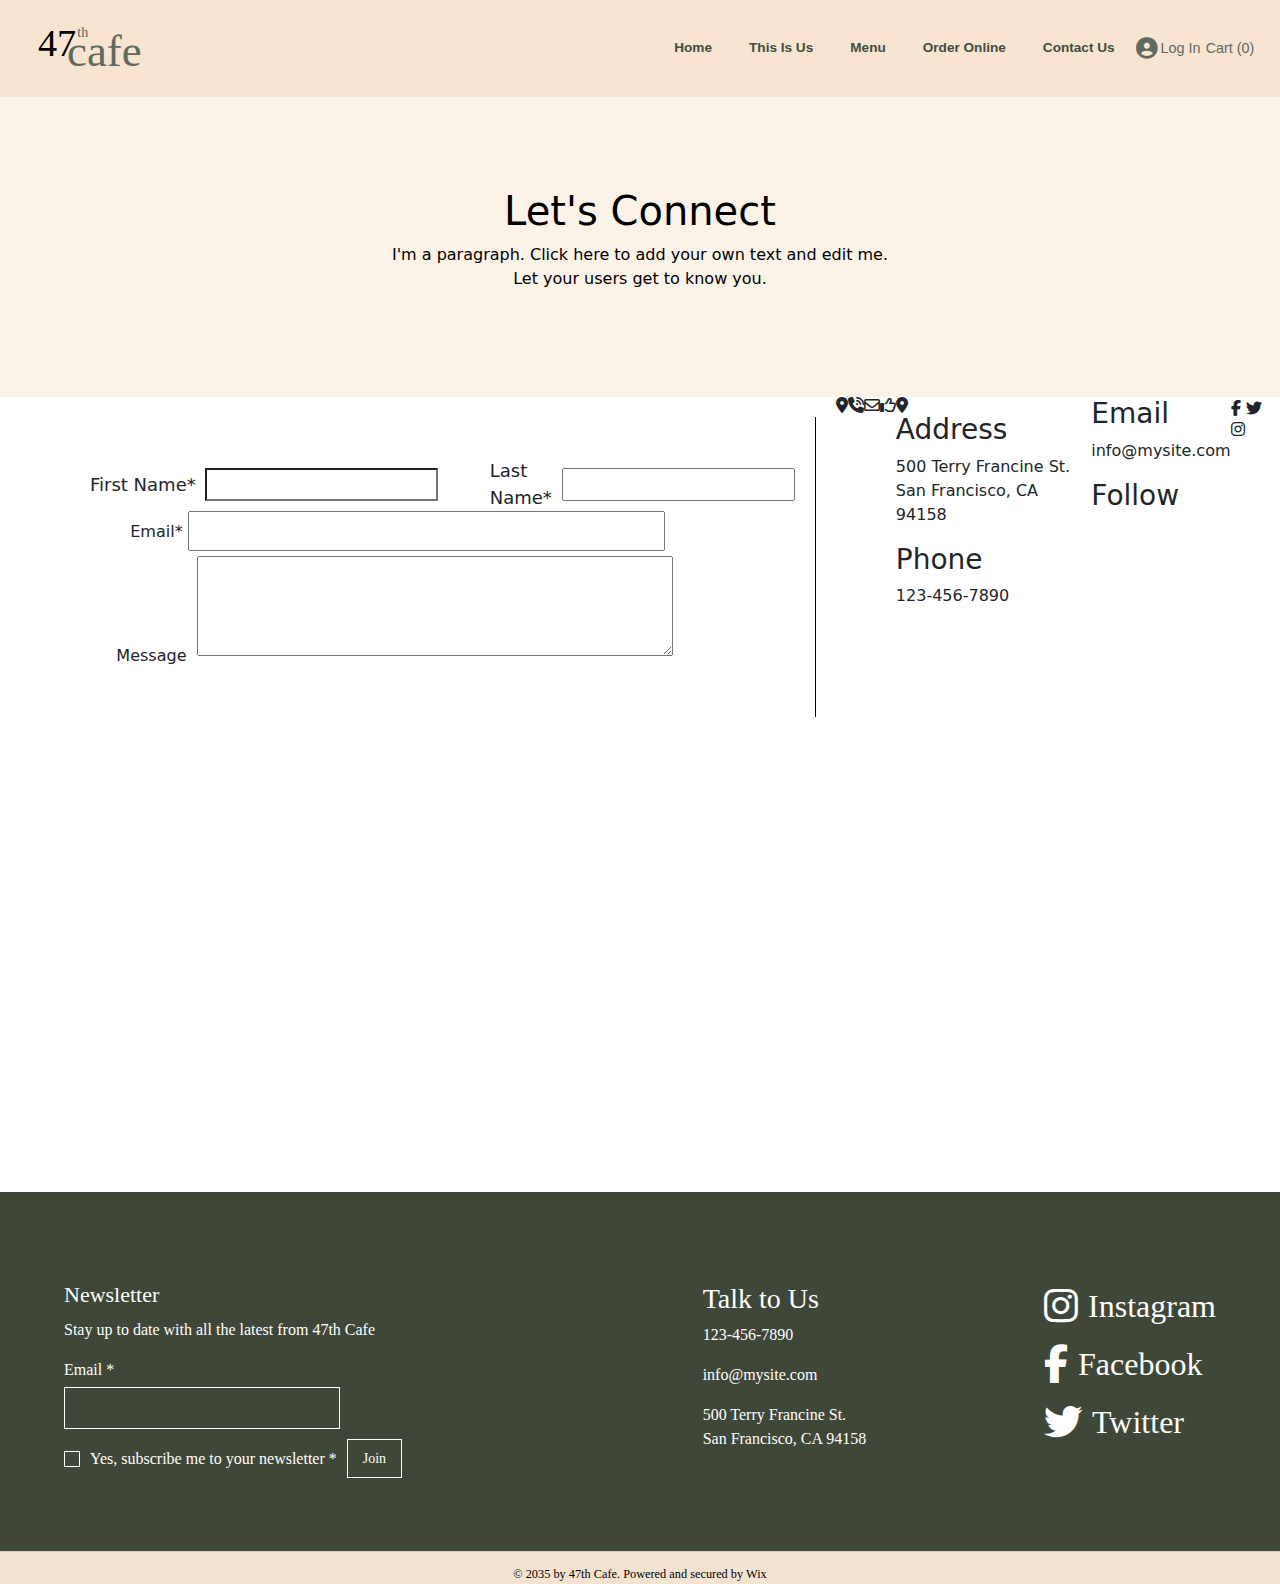
<file: contact2.html>
<html lang="en">
    <meta charset="UTF-8">
    <meta name="viewport" content="width=device-width, initial-scale=1.0">
    <title>47th Cafe</title>
    <link rel="stylesheet" href="https://cdn.jsdelivr.net/npm/bootstrap@5.3.0/dist/css/bootstrap.min.css">
    <link rel="stylesheet" href="https://cdnjs.cloudflare.com/ajax/libs/font-awesome/6.4.2/css/all.min.css">
    <link rel="stylesheet" href="contact2.css">
    <!---------------- Header-------- ---------->
    <head>
    <nav class="custom-navbar d-flex align-items-center justify-content-between">
        <a href="#" class="logo d-flex align-items-start">
            <span class="forty-seven">47</span>
            <span class="th">th</span>
            <span class="cafe">cafe</span>
        </a>
        <ul class="nav">
          <li class="nav-item"><a href="Home.html" class="nav-link">Home</a></li>
          <li class="nav-item"><a href="ThisIsUs.html" class="nav-link">This Is Us</a></li>
          <li class="nav-item"><a href="menu.html" class="nav-link">Menu</a></li>
          <li class="nav-item"><a href="Order.html" class="nav-link">Order Online</a></li>
          <li class="nav-item"><a href="#" class="nav-link">Contact Us</a></li>
      </ul>
        <div class="right-section d-flex align-items-center">
            <a href="#" class="log-in">
                <i class="fa-solid fa-circle-user"></i>Log In
            </a>
            <a href="#" class="cart">Cart (0)</a>
        </div>
    </nav>
</head>
<!---------------- ///Header-------- ---------->
<body>
  <section class="visit-section">
   <div class="contact-title">
    <h1>Let's Connect</h1>

    <div class="info-container">
        <div class="info">
          <p class="fw-normal">I'm a paragraph. Click here to add your own text and edit me.<br>
            Let your users get to know you.</p>
        </div>
    </div>
  </div>

</section>



<div class="">
  <div class=""> 
    <div class="d-flex justify-content-around">
      <form> 
      <div class="d-flex justify-content-center"> 
        <div class="input-group">
          <label for="first-name">First Name*</label>
          <input type="text" id="first-name" name="first-name" required class="">
        </div>
        <div class="input-last">
          <label for="last-name">Last Name*</label>
          <input type="text" id="last-name" name="last-name" required class="">
        </div>

      </div>
      <div class="input-group2 text-center">
      <div>
        <label for="email">Email*</label>
        <input class="emal" type="email" id="email" name="email" required>
      </div>
      <div>
        <label for="message">Message</label>
      <textarea id="message" name="message" class="message emal2"></textarea>
      </div>
      </div>
    
      </form>
      <div class="vertical-line"></div>

      <div class="icon-location">
        <i class="fa-solid fa-location-dot"></i>
      </div>
      
      <div class="icon-phone">
        <i class="fa-solid fa-phone-volume"></i>
      </div>
      
      <div class= "icon-email">
        <i class="fa-regular fa-envelope"></i>
      </div>
      
      <div class="icon-like"> 
        <i class="fa-regular fa-thumbs-up"></i>
      </div>
          
      <div class="top">
        <div class="icon-location">
          <i class="fa-solid fa-location-dot"></i>
        </div>
        
      
        <div class="address">
         <h3>Address</h3>
          <p>500 Terry Francine St.<br> San Francisco, CA 94158</p>
        </div>
      
         <div class="phone"> 
          <h3>Phone</h3>
          <p>123-456-7890</p>
        </div>
       </div>
       
      <div class="bottom"> 
         <div class="email"> 
          <h3>Email</h3>
          <p>info@mysite.com</p>
         </div>
        <div class="Follow"> 
          <h3>Follow</h3>
        </div>
      </div>
      
      <div class="icons-3">
        <i class="fa-brands fa-facebook-f"></i>
        <i class="fa-brands fa-twitter"></i>
        <i class="fa-brands fa-instagram"></i>
      </div>
    </div>
  </div>
</div>
 


<iframe 
        src="https://www.google.com/maps/embed?pb=!1m18!1m12!1m3!1d3151.8354345093703!2d144.95373631550434!3d-37.8162797420215!2m3!1f0!2f0!3f0!3m2!1i1024!2i768!4f13.1!3m3!1m2!1s0x6ad642af0f11fd81%3A0xf0727e3768b37a99!2z2KzZhdi52Kkg2KfZhNio2KfZhtmI!5e0!3m2!1sar!2seg!4v1613941332266!5m2!1sar!2seg" 
        width="100%" 
        height="450" 
        style="border:0; margin-bottom: 5px;" 
        allowfullscreen="" 
        loading="lazy">
    </iframe>



        <!---------------- footer-------- ---------->
        <footer class="footer">
          <div class="footer-container">
              <div class="newsletter">
                  <h3>Newsletter</h3>
                  <p>Stay up to date with all the latest from 47th Cafe</p>
                  <form>
                      <label for="email" class="email-label">Email *</label>
                      <input type="email" id="email" name="email" required>
                      <div class="checkbox-container">
                          <input type="checkbox" id="subscribe" name="subscribe">
                          <label for="subscribe">Yes, subscribe me to your newsletter *</label>
                          <button type="submit" class="join-btn">Join</button>
                      </div>
                  </form>
              </div>
              <div class="contact">
                  <h3>Talk to Us</h3>
                  <p>123-456-7890</p>
                  <p>info@mysite.com</p>
                  <p>500 Terry Francine St.<br>San Francisco, CA 94158</p>
              </div>
              <div class="social">
                  <a href="https://instagram.com" target="_blank">
                      <i class="fab fa-instagram"></i> Instagram
                  </a>
                  <a href="https://facebook.com" target="_blank">
                      <i class="fab fa-facebook-f"></i> Facebook
                  </a>
                  <a href="https://twitter.com" target="_blank">
                      <i class="fab fa-twitter"></i> Twitter
                  </a>
              </div>
          </div>
          <div class="footer-bottom">
              <p>© 2035 by 47th Cafe. Powered and secured by <a href="https://www.wix.com/">Wix</a></p>
          </div>
      </footer>
       <!---------------- ///footer-------- ---------->


</body>
</html>
</file>
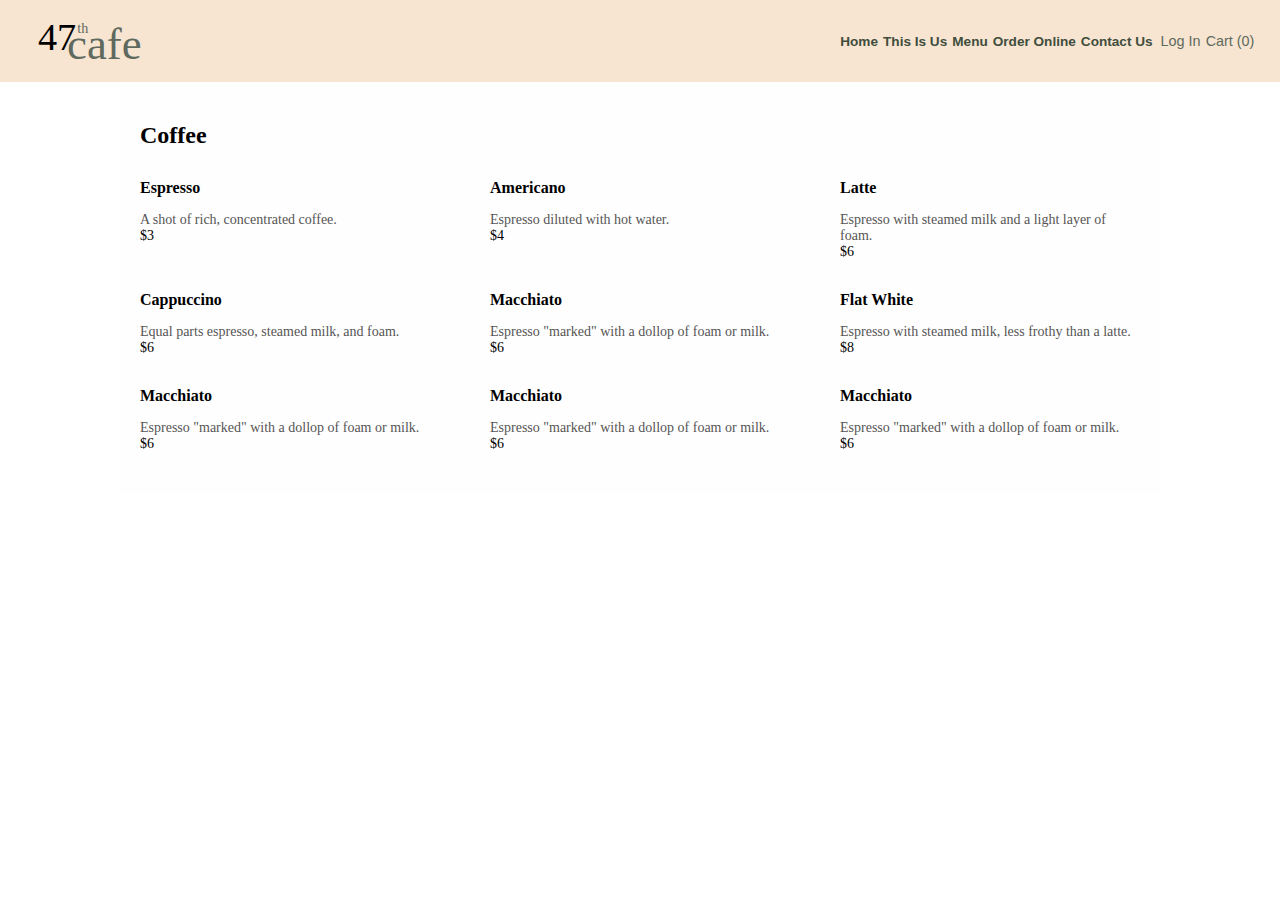
<file: dmenu.html>
<!DOCTYPE html>
<html lang="en">
    <head>
        <meta charset="utf-8">
        <meta name="viewport" content="width=device-width, initial-scale=1.0">
        <title> 47th cafe</title>
        <link rel="stylesheet" href="styles.css">
    </head>
    <body>
         <!---------------- Header-------- ---------->
    <head>
        <nav class="custom-navbar d-flex align-items-center justify-content-between">
            <a href="#" class="logo d-flex align-items-start">
                <span class="forty-seven">47</span>
                <span class="th">th</span>
                <span class="cafe">cafe</span>
            </a>
            <ul class="nav">
                <li class="nav-item"><a href="#" class="nav-link">Home</a></li>
                <li class="nav-item"><a href="#" class="nav-link">This Is Us</a></li>
                <li class="nav-item"><a href="#" class="nav-link">Menu</a></li>
                <li class="nav-item"><a href="#" class="nav-link">Order Online</a></li>
                <li class="nav-item"><a href="#" class="nav-link">Contact Us</a></li>
            </ul>
            <div class="right-section d-flex align-items-center">
                <a href="#" class="log-in">
                    <i class="fa-solid fa-circle-user"></i>Log In
                </a>
                <a href="#" class="cart">Cart (0)</a>
            </div>
        </nav>
    
         <!---------------- ///Header-------- ---------->            
         <div class="carousel-item">
            <div class="menu-wrapper">
                <h2>Coffee</h2>
              
              <div class="menu-grid">
                  <div class="menu-card">
                      <strong>Espresso</strong>
                      <p>A shot of rich, concentrated coffee.</p>
                      <div class="price">$3</div>
                  </div>
                  
                  <div class="menu-card">
                      <strong>Americano</strong>
                      <p>Espresso diluted with hot water.</p>
                      <div class="price">$4</div>
                  </div>
                  <div class="menu-card">
                      <strong>Latte</strong>
                      <p>Espresso with steamed milk and a light layer of foam.</p>
                      <div class="price">$6</div>
                  </div>
                  <div class="menu-card">
                      <strong>Cappuccino</strong>
                      <p>Equal parts espresso, steamed milk, and foam.</p>
                      <div class="price">$6</div>
                  </div>
                  <div class="menu-card">
                      <strong>Macchiato</strong>
                      <p>Espresso "marked" with a dollop of foam or milk.</p>
                      <div class="price">$6</div>
                  </div>
                  <div class="menu-card">
                      <strong>Flat White</strong>
                      <p>Espresso with steamed milk, less frothy than a latte.</p>
                      <div class="price">$8</div>
                   
                </div>
                <div class="menu-card">
                    <strong>Macchiato</strong>
                    <p>Espresso "marked" with a dollop of foam or milk.</p>
                    <div class="price">$6</div>
                </div>
                <div class="menu-card">
                    <strong>Macchiato</strong>
                    <p>Espresso "marked" with a dollop of foam or milk.</p>
                    <div class="price">$6</div>
                </div>
                <div class="menu-card">
                    <strong>Macchiato</strong>
                    <p>Espresso "marked" with a dollop of foam or milk.</p>
                    <div class="price">$6</div>
                </div>
            </div>
        </div>
    </div>
 </div>
</div>
    </body>
</html>
</file>
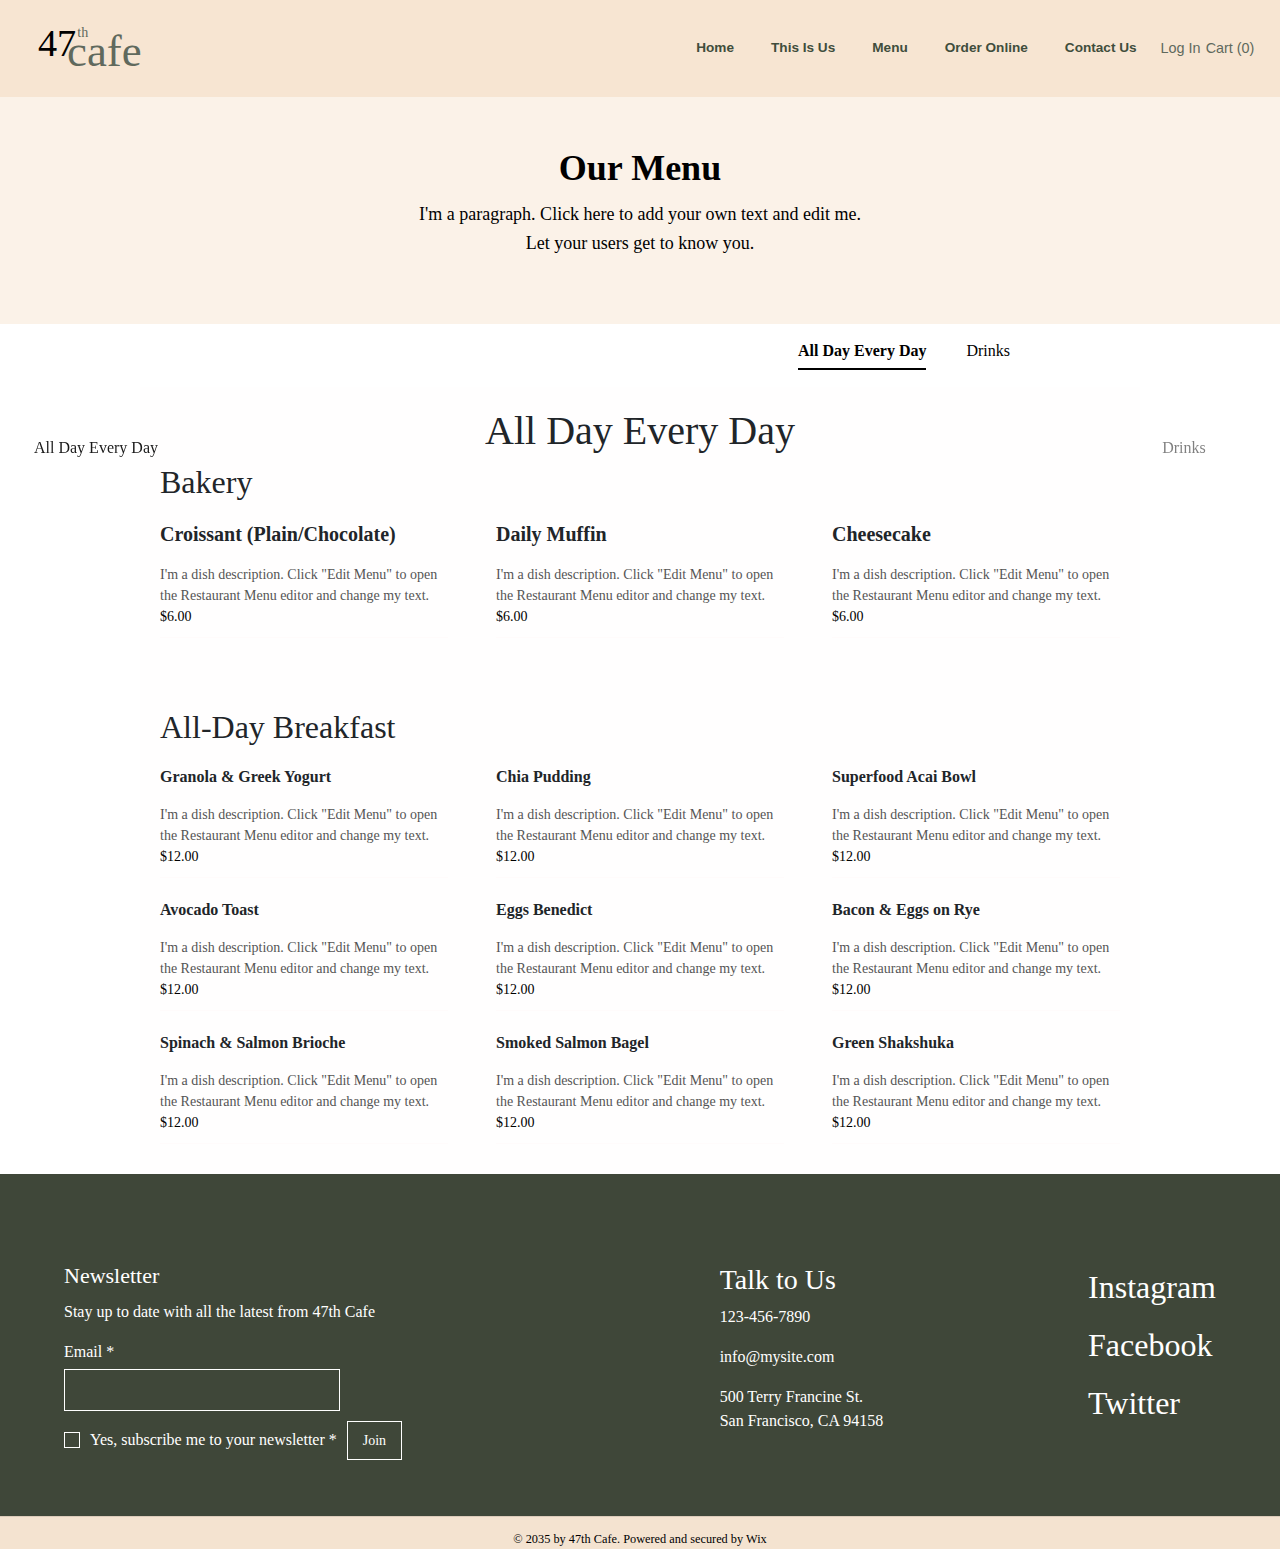
<file: menu.html>
<!DOCTYPE html>
<html lang="en">
    <head>
        <meta charset="utf-8">
        <meta name="viewport" content="width=device-width, initial-scale=1.0">
        <title> 47th cafe</title>
        <link href="https://cdn.jsdelivr.net/npm/bootstrap@5.3.3/dist/css/bootstrap.min.css" rel="stylesheet" integrity="sha384-QWTKZyjpPEjISv5WaRU9OFeRpok6YctnYmDr5pNlyT2bRjXh0JMhjY6hW+ALEwIH" crossorigin="anonymous">
        <link rel="stylesheet" href="styles.css">
    </head>
    <body>
         <!---------------- Header-------- ---------->
    <head>
        <nav class="custom-navbar d-flex align-items-center justify-content-between">
            <a href="#" class="logo d-flex align-items-start">
                <span class="forty-seven">47</span>
                <span class="th">th</span>
                <span class="cafe">cafe</span>
            </a>
            <ul class="nav">
                <li class="nav-item"><a href="Home.html" class="nav-link">Home</a></li>
                <li class="nav-item"><a href="ThisIsUs.html" class="nav-link">This Is Us</a></li>
                <li class="nav-item"><a href="#" class="nav-link">Menu</a></li>
                <li class="nav-item"><a href="Order.html" class="nav-link">Order Online</a></li>
                <li class="nav-item"><a href="contact2.html" class="nav-link">Contact Us</a></li>
            </ul>
            <div class="right-section d-flex align-items-center">
                <a href="#" class="log-in">
                    <i class="fa-solid fa-circle-user"></i>Log In
                </a>
                <a href="#" class="cart">Cart (0)</a>
            </div>
        </nav>
         <!---------------- ///Header-------- ---------->            

         <!----menu pink-->
        <section class="menu-section">
            <h1>Our Menu</h1>
            <p>I'm a paragraph. Click here to add your own text and edit me.<br>Let your users get to know you.</p>
        </section>
        <nav class="menu-tabs">
            <a href="menu.html" class="tab active">All Day Every Day</a>
            <a href="dmenu.html" class="tab">Drinks</a>
        </nav>
         <!---//menu pink-->

         <!--BACKERY PART-->
          <div id="carouselExampleRide" class="carousel slide" data-bs-ride="true">
            <div class="carousel-inner">
              <div class="carousel-item active">
                <div class="menu-wrapper">
                    <h1>All Day Every Day</h1>
                    <div class="menu-category">
                        <h2>Bakery</h2>
                    <div class="menu-grid">
                        <div class="menu-card">
                            <strong>Croissant (Plain/Chocolate)</strong>
                            <p>I'm a dish description. Click "Edit Menu" to open the Restaurant Menu editor and change my text.</p>
                            <div class="price">$6.00</div>
                        </div>
                        <div class="menu-card">
                            <strong>Daily Muffin</strong>
                            <p>I'm a dish description. Click "Edit Menu" to open the Restaurant Menu editor and change my text.</p>
                            <div class="price">$6.00</div>
                        </div>
                        <div class="menu-card">
                            <strong>Cheesecake</strong>
                            <p>I'm a dish description. Click "Edit Menu" to open the Restaurant Menu editor and change my text.</p>
                            <div class="price">$6.00</div>
                        </div>
                    </div>
                </div>
            </div>
        <!--BACKERY PART-->

            <!--BREAKFAST PART-->
            <div class="menu-wrapper">
                <h2>All-Day Breakfast</h2>
              
              <div class="menu-grid">
                  <div class="menu-card">
                      <strong>Granola & Greek Yogurt</strong>
                      <p>I'm a dish description. Click "Edit Menu" to open the Restaurant Menu editor and change my text.</p>
                      <div class="price">$12.00</div>
                  </div>
                  <div class="menu-card">
                      <strong>Chia Pudding</strong>
                      <p>I'm a dish description. Click "Edit Menu" to open the Restaurant Menu editor and change my text.</p>
                      <div class="price">$12.00</div>
                  </div>
                  <div class="menu-card">
                      <strong>Superfood Acai Bowl</strong>
                      <p>I'm a dish description. Click "Edit Menu" to open the Restaurant Menu editor and change my text.</p>
                      <div class="price">$12.00</div>
                  </div>
                  <div class="menu-card">
                      <strong>Avocado Toast</strong>
                      <p>I'm a dish description. Click "Edit Menu" to open the Restaurant Menu editor and change my text.</p>
                      <div class="price">$12.00</div>
                  </div>
                  <div class="menu-card">
                      <strong>Eggs Benedict</strong>
                      <p>I'm a dish description. Click "Edit Menu" to open the Restaurant Menu editor and change my text.</p>
                      <div class="price">$12.00</div>
                  </div>
                  <div class="menu-card">
                      <strong>Bacon & Eggs on Rye</strong>
                      <p>I'm a dish description. Click "Edit Menu" to open the Restaurant Menu editor and change my text.</p>
                      <div class="price">$12.00</div>
                  </div>
                  <div class="menu-card">
                      <strong>Spinach & Salmon Brioche</strong>
                      <p>I'm a dish description. Click "Edit Menu" to open the Restaurant Menu editor and change my text.</p>
                      <div class="price">$12.00</div>
                  </div>
                  <div class="menu-card">
                      <strong>Smoked Salmon Bagel</strong>
                      <p>I'm a dish description. Click "Edit Menu" to open the Restaurant Menu editor and change my text.</p>
                      <div class="price">$12.00</div>
                  </div>
                  <div class="menu-card">
                      <strong>Green Shakshuka</strong>
                      <p>I'm a dish description. Click "Edit Menu" to open the Restaurant Menu editor and change my text.</p>
                      <div class="price">$12.00</div>
                  </div>
              </div>
          </div>
              </div>
               <!--/BREAKFAST PART-->

               <!--DRINKS PART-->
              <div class="carousel-item">
                <div class="menu-wrapper">
                    <h2>Coffee</h2>
                  
                  <div class="menu-grid">
                      <div class="menu-card">
                          <strong>Espresso</strong>
                          <p>A shot of rich, concentrated coffee.</p>
                          <div class="price">$3</div>
                      </div>
                      
                      <div class="menu-card">
                          <strong>Americano</strong>
                          <p>Espresso diluted with hot water.</p>
                          <div class="price">$4</div>
                      </div>
                      <div class="menu-card">
                          <strong>Latte</strong>
                          <p>Espresso with steamed milk and a light layer of foam.</p>
                          <div class="price">$6</div>
                      </div>
                      <div class="menu-card">
                          <strong>Cappuccino</strong>
                          <p>Equal parts espresso, steamed milk, and foam.</p>
                          <div class="price">$6</div>
                      </div>
                      <div class="menu-card">
                          <strong>Macchiato</strong>
                          <p>Espresso "marked" with a dollop of foam or milk.</p>
                          <div class="price">$6</div>
                      </div>
                      <div class="menu-card">
                          <strong>Flat White</strong>
                          <p>Espresso with steamed milk, less frothy than a latte.</p>
                          <div class="price">$8</div>
                       
                    </div>

                
                   
                    <div class="menu-card">
                        <strong>Chai Latte</strong>
                        <p>Spiced tea mixed with steamed milk.</p>
                        <div class="price">$12</div>
                    </div>
                    <div class="menu-card">
                        <strong>Matcha Latte</strong>
                        <p>Finely ground green tea powder mixed with milk.</p>
                        <div class="price">$12</div>
                    </div>
                    <div class="menu-card">
                        <strong>Golden Latte</strong>
                        <p>A blend of turmeric, spices, and steamed milk.</p>
                        <div class="price">$14</div>
                    </div>
                
                </div>
            </div>
        </div>
     </div>
</div>
        

                <button class="carousel-control-prev active" type="button" data-bs-target="#carouselExampleRide" data-bs-slide="prev">
                    <a href="#" aria-hidden="true" class="tab">All Day Every Day</a>
                    <span class="visually-hidden">Previous</span>
                  </button>
                  <button class="carousel-control-next" type="button" data-bs-target="#carouselExampleRide" data-bs-slide="next">
                    <a href="#" class="tab" aria-hidden="true">Drinks</a>
                    <span class="visually-hidden">Next</span>
                  </button>
            </div>
              <!--/DRINKS PART-->

 <!---------------- footer-------- ---------->
        <footer class="footer">
            <div class="footer-container">
                <div class="newsletter">
                    <h3>Newsletter</h3>
                    <p>Stay up to date with all the latest from 47th Cafe</p>
                    <form>
                        <label for="email" class="email-label">Email *</label>
                        <input type="email" id="email" name="email" required>
                        <div class="checkbox-container">
                            <input type="checkbox" id="subscribe" name="subscribe">
                            <label for="subscribe">Yes, subscribe me to your newsletter *</label>
                            <button type="submit" class="join-btn">Join</button>
                        </div>
                    </form>
                </div>
                <div class="contact">
                    <h3>Talk to Us</h3>
                    <p>123-456-7890</p>
                    <p>info@mysite.com</p>
                    <p>500 Terry Francine St.<br>San Francisco, CA 94158</p>
                </div>
                <div class="social">
                    <a href="https://instagram.com" target="_blank">
                        <i class="fab fa-instagram"></i> Instagram
                    </a>
                    <a href="https://facebook.com" target="_blank">
                        <i class="fab fa-facebook-f"></i> Facebook
                    </a>
                    <a href="https://twitter.com" target="_blank">
                        <i class="fab fa-twitter"></i> Twitter
                    </a>
                </div>
            </div>
            <div class="footer-bottom">
                <p>© 2035 by 47th Cafe. Powered and secured by <a href="https://www.wix.com/">Wix</a></p>
            </div>
  <!---------------- ///footer-------- ---------->

  <script src="https://cdn.jsdelivr.net/npm/bootstrap@5.3.3/dist/js/bootstrap.bundle.min.js" integrity="sha384-YvpcrYf0tY3lHB60NNkmXc5s9fDVZLESaAA55NDzOxhy9GkcIdslK1eN7N6jIeHz" crossorigin="anonymous"></script>
    </body>
    </html>
</file>
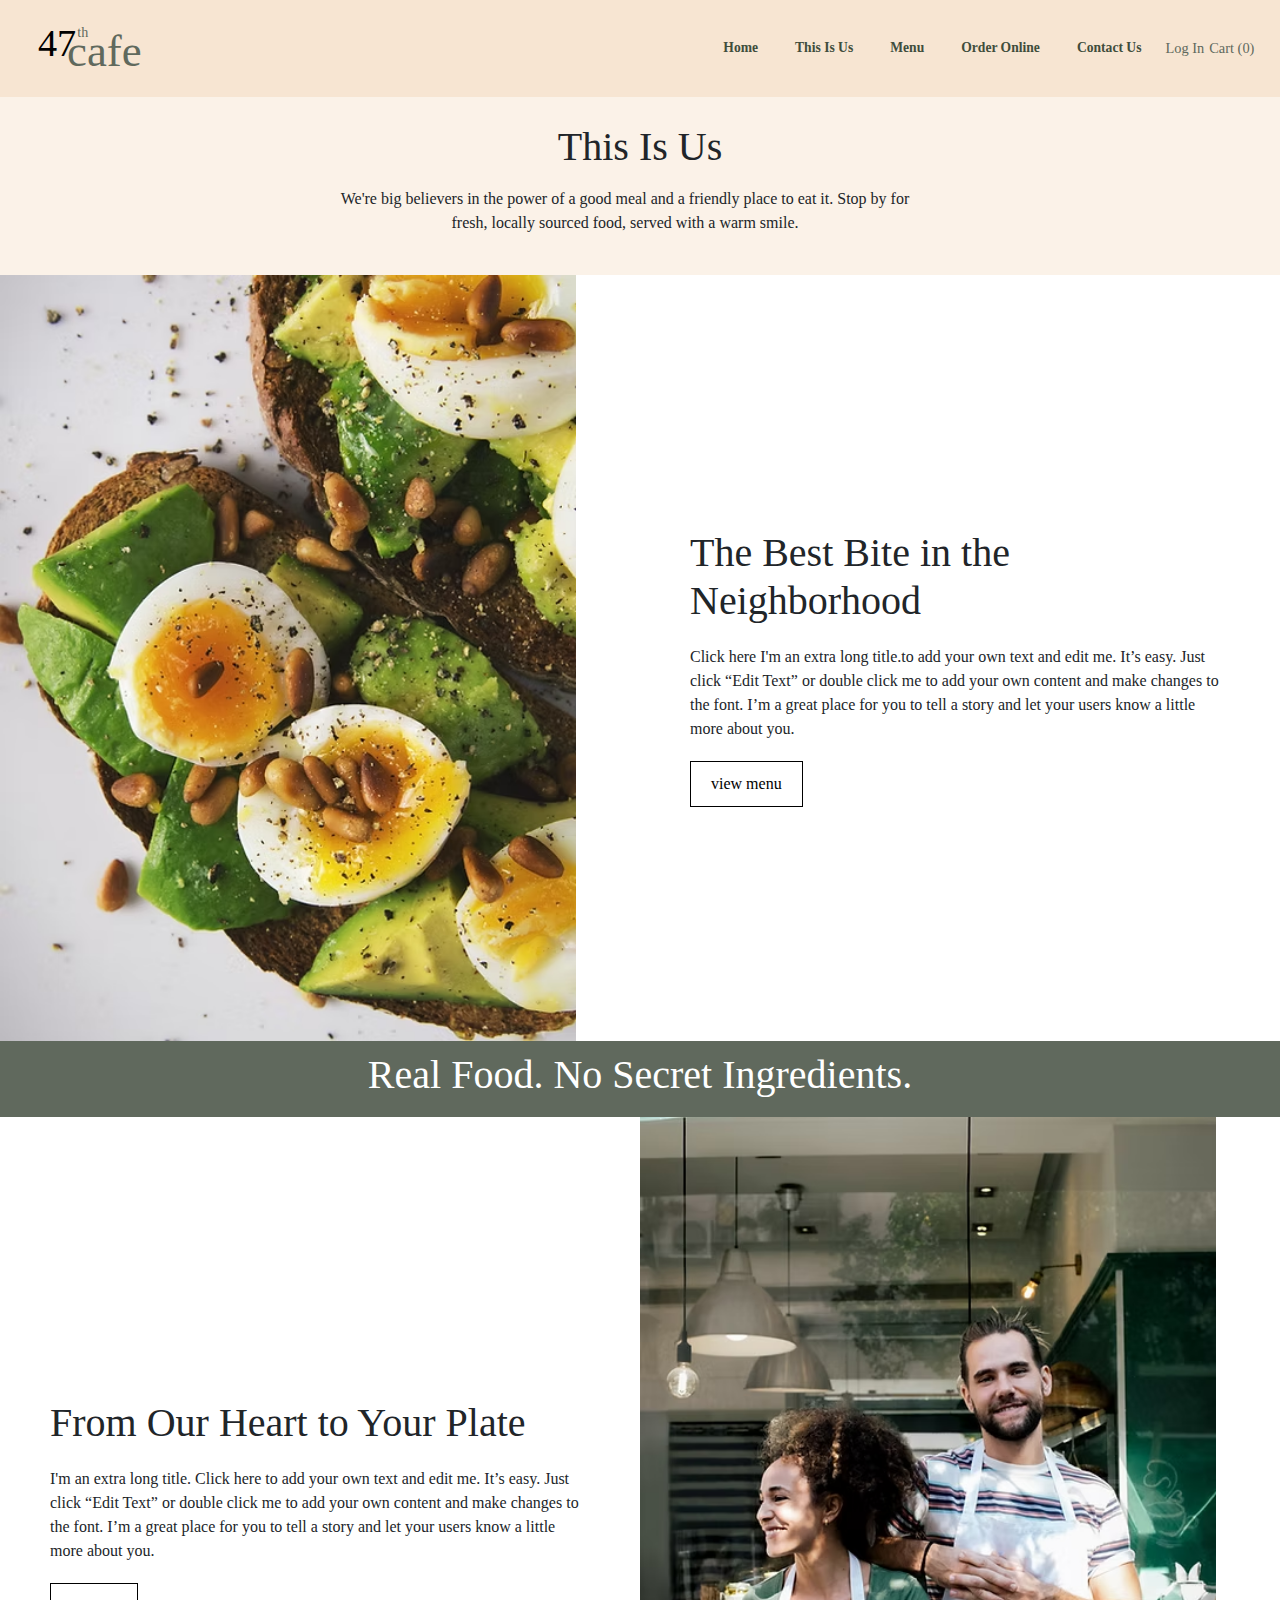
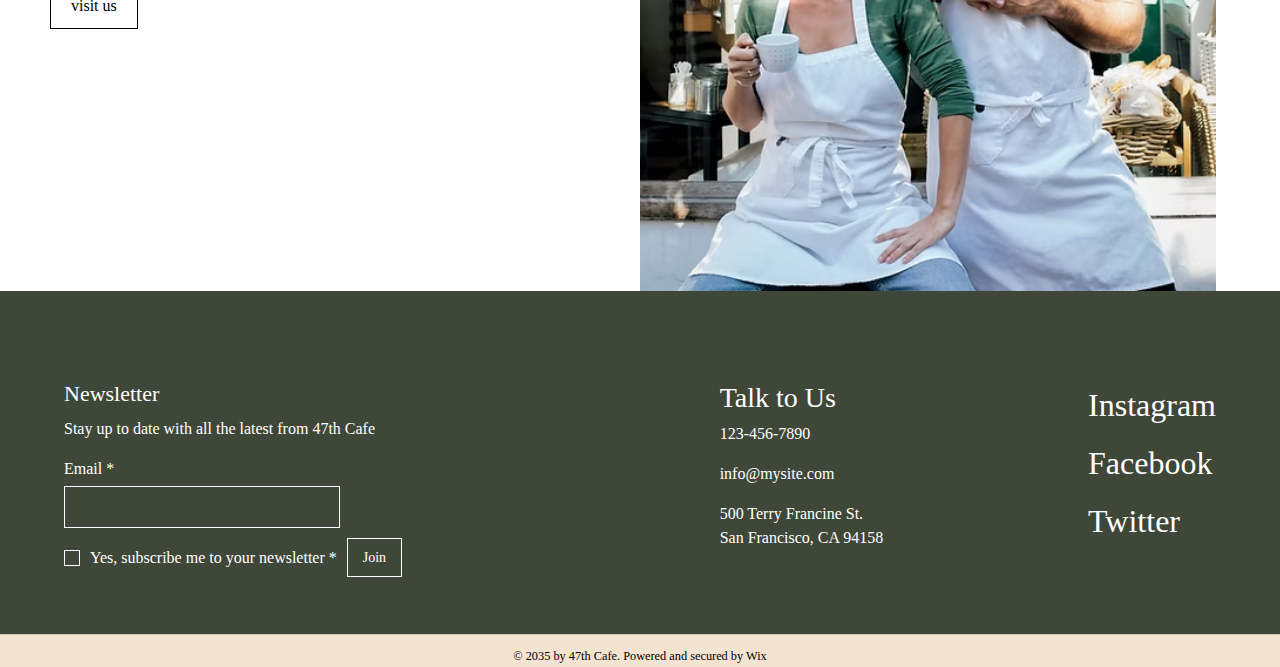
<file: ThisIsUs.html>
<!doctype html>
<html lang="en">
    <meta charset="utf-8">
    <meta name="viewport" content="width=device-width, initial-scale=1">
    <link rel="stylesheet" href="https://cdn.jsdelivr.net/npm/bootstrap@5.3.3/dist/css/bootstrap.min.css"  >
    <link rel="stylesheet" href="https://cdn.jsdelivr.net/npm/bootstrap@5.3.0/dist/css/bootstrap.min.css">
    <link rel="stylesheet" href="ThisIsUs.css" >
    <title>This Is Us</title>
    <!---------------- Header-------- ---------->
    <head>
      <nav class="custom-navbar d-flex align-items-center justify-content-between">
        <a href="#" class="logo d-flex align-items-start">
            <span class="forty-seven">47</span>
            <span class="th">th</span>
            <span class="cafe">cafe</span>
        </a>
        <ul class="nav">
            <li class="nav-item"><a href="Home.html" class="nav-link">Home</a></li>
            <li class="nav-item"><a href="#" class="nav-link">This Is Us</a></li>
            <li class="nav-item"><a href="menu.html" class="nav-link">Menu</a></li>
            <li class="nav-item"><a href="Order.html" class="nav-link">Order Online</a></li>
            <li class="nav-item"><a href="contact2.html" class="nav-link">Contact Us</a></li>
        </ul>
        <div class="right-section d-flex align-items-center">
            <a href="#" class="log-in">
                <i class="fa-solid fa-circle-user"></i>Log In
            </a>
            <a href="#" class="cart">Cart (0)</a>
        </div>
    </nav>
  </head>
  <!---------------- ///Header-------- ---------->



  <body>

     
      <section class="center-paragraph">
             <div class="head">
                <p ><h1> This Is Us </h1> </p>
                </div>
         
          <div class="description">
             <p> We're big believers in the power of a good meal and a friendly place to eat it. Stop by for fresh, locally sourced food, served with a warm smile. </p>
           </div>
        </section>


          <section class="egg-section">
            <div class="image-content">
                <img class="photo" src="photo/photo-1.avif">
            </div>
              <div class="text-content">
               <p><h1> The Best Bite in the Neighborhood </h1></p>
               <p>Click here I'm an extra long title.to add your own text and edit me. It’s easy. Just click “Edit Text” or double click me to add your own content and make changes to the font. I’m a great place for you to tell a story and let your users know a little more about you.</p>
               <a href="menu.html" class="view-menu">view menu</a>
            </div>
          </section>
              
              
          <section class="middle">
            <div class="text-contents">
           <h1> Real Food. No Secret Ingredients.</h1>
          </div>
          </section>






          <section class="egg-section">
            <div class="text-content">
              <p><h1> From Our Heart to Your Plate</h1></p>
              <p>I'm an extra long title. Click here to add your own text and edit me. It’s easy. Just click “Edit Text” or double click me to add your own content and make changes to the font. I’m a great place for you to tell a story and let your users know a little more about you.</p>
              <a href="menu.html" class="view-menu">visit us </a>
           </div>
            <div class="image-content">
                <img class="photo" src="photo/photo-2.avif">
            </div>
             
          </section>
 </body>
 
    <!---------------- footer-------- ---------->
    <footer class="footer">
      <div class="footer-container">
          <div class="newsletter">
              <h3>Newsletter</h3>
              <p>Stay up to date with all the latest from 47th Cafe</p>
              <form>
                  <label for="email" class="email-label">Email *</label>
                  <input type="email" id="email" name="email" required>
                  <div class="checkbox-container">
                      <input type="checkbox" id="subscribe" name="subscribe">
                      <label for="subscribe">Yes, subscribe me to your newsletter *</label>
                      <button type="submit" class="join-btn">Join</button>
                  </div>
              </form>
          </div>
          <div class="contact">
              <h3>Talk to Us</h3>
              <p>123-456-7890</p>
              <p>info@mysite.com</p>
              <p>500 Terry Francine St.<br>San Francisco, CA 94158</p>
          </div>
          <div class="social">
              <a href="https://instagram.com" target="_blank">
                  <i class="fab fa-instagram"></i> Instagram
              </a>
              <a href="https://facebook.com" target="_blank">
                  <i class="fab fa-facebook-f"></i> Facebook
              </a>
              <a href="https://twitter.com" target="_blank">
                  <i class="fab fa-twitter"></i> Twitter
              </a>
          </div>
      </div>
      <div class="footer-bottom">
          <p>© 2035 by 47th Cafe. Powered and secured by <a href="https://www.wix.com/">Wix</a></p>
      </div>
  </footer>
   <!---------------- ///footer-------- ---------->
</html>
</file>
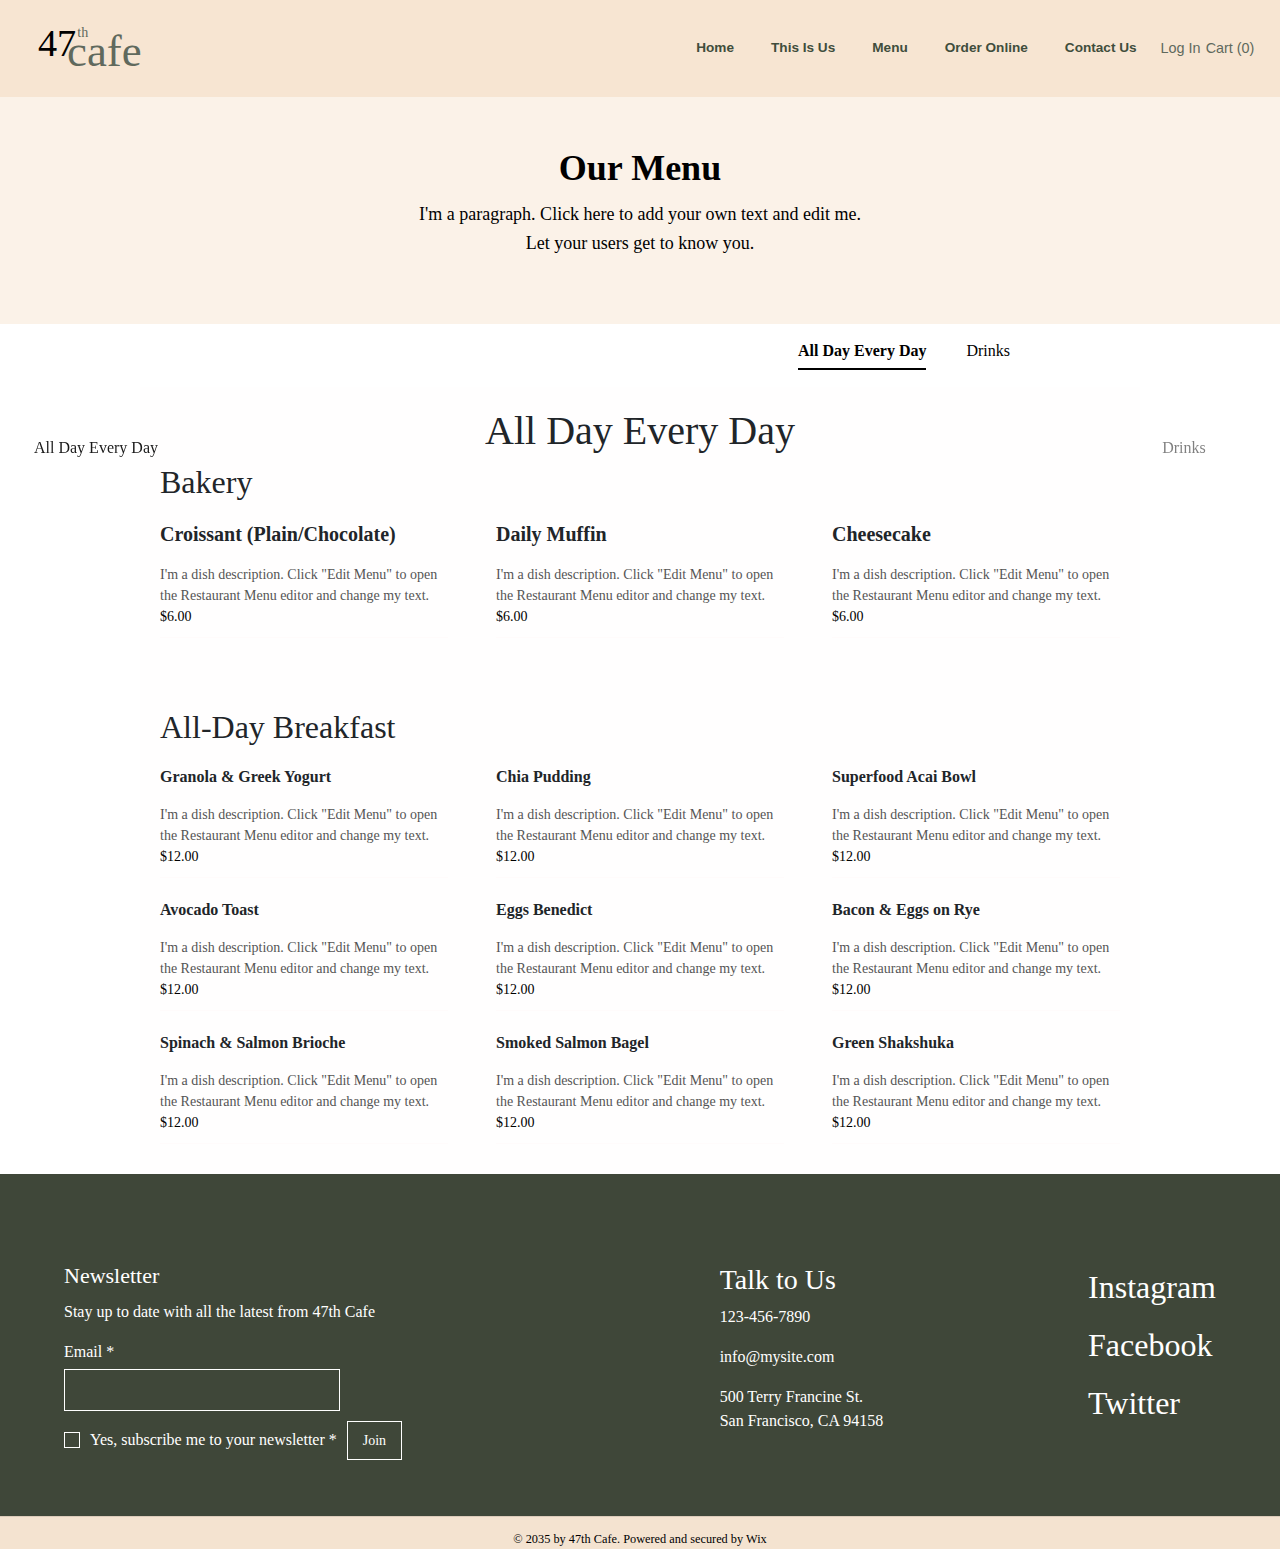
<file: cafe/menu.html>
<!DOCTYPE html>
<html lang="en">
    <head>
        <meta charset="utf-8">
        <meta name="viewport" content="width=device-width, initial-scale=1.0">
        <title> 47th cafe</title>
        <link href="https://cdn.jsdelivr.net/npm/bootstrap@5.3.3/dist/css/bootstrap.min.css" rel="stylesheet" integrity="sha384-QWTKZyjpPEjISv5WaRU9OFeRpok6YctnYmDr5pNlyT2bRjXh0JMhjY6hW+ALEwIH" crossorigin="anonymous">
        <link rel="stylesheet" href="styles.css">
    </head>
    <body>
         <!---------------- Header-------- ---------->
    <head>
        <nav class="custom-navbar d-flex align-items-center justify-content-between">
            <a href="#" class="logo d-flex align-items-start">
                <span class="forty-seven">47</span>
                <span class="th">th</span>
                <span class="cafe">cafe</span>
            </a>
            <ul class="nav">
                <li class="nav-item"><a href="#" class="nav-link">Home</a></li>
                <li class="nav-item"><a href="#" class="nav-link">This Is Us</a></li>
                <li class="nav-item"><a href="#" class="nav-link">Menu</a></li>
                <li class="nav-item"><a href="#" class="nav-link">Order Online</a></li>
                <li class="nav-item"><a href="#" class="nav-link">Contact Us</a></li>
            </ul>
            <div class="right-section d-flex align-items-center">
                <a href="#" class="log-in">
                    <i class="fa-solid fa-circle-user"></i>Log In
                </a>
                <a href="#" class="cart">Cart (0)</a>
            </div>
        </nav>
         <!---------------- ///Header-------- ---------->            

         <!----menu pink-->
        <section class="menu-section">
            <h1>Our Menu</h1>
            <p>I'm a paragraph. Click here to add your own text and edit me.<br>Let your users get to know you.</p>
        </section>
        <nav class="menu-tabs">
            <a href="#" class="tab active">All Day Every Day</a>
            <a href="#" class="tab">Drinks</a>
        </nav>
         <!---//menu pink-->

         <!--BACKERY PART-->
          <div id="carouselExampleRide" class="carousel slide" data-bs-ride="true">
            <div class="carousel-inner">
              <div class="carousel-item active">
                <div class="menu-wrapper">
                    <h1>All Day Every Day</h1>
                    <div class="menu-category">
                        <h2>Bakery</h2>
                    <div class="menu-grid">
                        <div class="menu-card">
                            <strong>Croissant (Plain/Chocolate)</strong>
                            <p>I'm a dish description. Click "Edit Menu" to open the Restaurant Menu editor and change my text.</p>
                            <div class="price">$6.00</div>
                        </div>
                        <div class="menu-card">
                            <strong>Daily Muffin</strong>
                            <p>I'm a dish description. Click "Edit Menu" to open the Restaurant Menu editor and change my text.</p>
                            <div class="price">$6.00</div>
                        </div>
                        <div class="menu-card">
                            <strong>Cheesecake</strong>
                            <p>I'm a dish description. Click "Edit Menu" to open the Restaurant Menu editor and change my text.</p>
                            <div class="price">$6.00</div>
                        </div>
                    </div>
                </div>
            </div>
        <!--BACKERY PART-->

            <!--BREAKFAST PART-->
            <div class="menu-wrapper">
                <h2>All-Day Breakfast</h2>
              
              <div class="menu-grid">
                  <div class="menu-card">
                      <strong>Granola & Greek Yogurt</strong>
                      <p>I'm a dish description. Click "Edit Menu" to open the Restaurant Menu editor and change my text.</p>
                      <div class="price">$12.00</div>
                  </div>
                  <div class="menu-card">
                      <strong>Chia Pudding</strong>
                      <p>I'm a dish description. Click "Edit Menu" to open the Restaurant Menu editor and change my text.</p>
                      <div class="price">$12.00</div>
                  </div>
                  <div class="menu-card">
                      <strong>Superfood Acai Bowl</strong>
                      <p>I'm a dish description. Click "Edit Menu" to open the Restaurant Menu editor and change my text.</p>
                      <div class="price">$12.00</div>
                  </div>
                  <div class="menu-card">
                      <strong>Avocado Toast</strong>
                      <p>I'm a dish description. Click "Edit Menu" to open the Restaurant Menu editor and change my text.</p>
                      <div class="price">$12.00</div>
                  </div>
                  <div class="menu-card">
                      <strong>Eggs Benedict</strong>
                      <p>I'm a dish description. Click "Edit Menu" to open the Restaurant Menu editor and change my text.</p>
                      <div class="price">$12.00</div>
                  </div>
                  <div class="menu-card">
                      <strong>Bacon & Eggs on Rye</strong>
                      <p>I'm a dish description. Click "Edit Menu" to open the Restaurant Menu editor and change my text.</p>
                      <div class="price">$12.00</div>
                  </div>
                  <div class="menu-card">
                      <strong>Spinach & Salmon Brioche</strong>
                      <p>I'm a dish description. Click "Edit Menu" to open the Restaurant Menu editor and change my text.</p>
                      <div class="price">$12.00</div>
                  </div>
                  <div class="menu-card">
                      <strong>Smoked Salmon Bagel</strong>
                      <p>I'm a dish description. Click "Edit Menu" to open the Restaurant Menu editor and change my text.</p>
                      <div class="price">$12.00</div>
                  </div>
                  <div class="menu-card">
                      <strong>Green Shakshuka</strong>
                      <p>I'm a dish description. Click "Edit Menu" to open the Restaurant Menu editor and change my text.</p>
                      <div class="price">$12.00</div>
                  </div>
              </div>
          </div>
              </div>
               <!--/BREAKFAST PART-->

               <!--DRINKS PART-->
              <div class="carousel-item">
                <div class="menu-wrapper">
                    <h2>Coffee</h2>
                  
                  <div class="menu-grid">
                      <div class="menu-card">
                          <strong>Espresso</strong>
                          <p>A shot of rich, concentrated coffee.</p>
                          <div class="price">$3</div>
                      </div>
                      
                      <div class="menu-card">
                          <strong>Americano</strong>
                          <p>Espresso diluted with hot water.</p>
                          <div class="price">$4</div>
                      </div>
                      <div class="menu-card">
                          <strong>Latte</strong>
                          <p>Espresso with steamed milk and a light layer of foam.</p>
                          <div class="price">$6</div>
                      </div>
                      <div class="menu-card">
                          <strong>Cappuccino</strong>
                          <p>Equal parts espresso, steamed milk, and foam.</p>
                          <div class="price">$6</div>
                      </div>
                      <div class="menu-card">
                          <strong>Macchiato</strong>
                          <p>Espresso "marked" with a dollop of foam or milk.</p>
                          <div class="price">$6</div>
                      </div>
                      <div class="menu-card">
                          <strong>Flat White</strong>
                          <p>Espresso with steamed milk, less frothy than a latte.</p>
                          <div class="price">$8</div>
                       
                    </div>

                
                   
                    <div class="menu-card">
                        <strong>Chai Latte</strong>
                        <p>Spiced tea mixed with steamed milk.</p>
                        <div class="price">$12</div>
                    </div>
                    <div class="menu-card">
                        <strong>Matcha Latte</strong>
                        <p>Finely ground green tea powder mixed with milk.</p>
                        <div class="price">$12</div>
                    </div>
                    <div class="menu-card">
                        <strong>Golden Latte</strong>
                        <p>A blend of turmeric, spices, and steamed milk.</p>
                        <div class="price">$14</div>
                    </div>
                
                </div>
            </div>
        </div>
     </div>
</div>
        

                <button class="carousel-control-prev active" type="button" data-bs-target="#carouselExampleRide" data-bs-slide="prev">
                    <a href="#" aria-hidden="true" class="tab">All Day Every Day</a>
                    <span class="visually-hidden">Previous</span>
                  </button>
                  <button class="carousel-control-next" type="button" data-bs-target="#carouselExampleRide" data-bs-slide="next">
                    <a href="#" class="tab" aria-hidden="true">Drinks</a>
                    <span class="visually-hidden">Next</span>
                  </button>
            </div>
              <!--/DRINKS PART-->

 <!---------------- footer-------- ---------->
        <footer class="footer">
            <div class="footer-container">
                <div class="newsletter">
                    <h3>Newsletter</h3>
                    <p>Stay up to date with all the latest from 47th Cafe</p>
                    <form>
                        <label for="email" class="email-label">Email *</label>
                        <input type="email" id="email" name="email" required>
                        <div class="checkbox-container">
                            <input type="checkbox" id="subscribe" name="subscribe">
                            <label for="subscribe">Yes, subscribe me to your newsletter *</label>
                            <button type="submit" class="join-btn">Join</button>
                        </div>
                    </form>
                </div>
                <div class="contact">
                    <h3>Talk to Us</h3>
                    <p>123-456-7890</p>
                    <p>info@mysite.com</p>
                    <p>500 Terry Francine St.<br>San Francisco, CA 94158</p>
                </div>
                <div class="social">
                    <a href="https://instagram.com" target="_blank">
                        <i class="fab fa-instagram"></i> Instagram
                    </a>
                    <a href="https://facebook.com" target="_blank">
                        <i class="fab fa-facebook-f"></i> Facebook
                    </a>
                    <a href="https://twitter.com" target="_blank">
                        <i class="fab fa-twitter"></i> Twitter
                    </a>
                </div>
            </div>
            <div class="footer-bottom">
                <p>© 2035 by 47th Cafe. Powered and secured by <a href="https://www.wix.com/">Wix</a></p>
            </div>
  <!---------------- ///footer-------- ---------->

  <script src="https://cdn.jsdelivr.net/npm/bootstrap@5.3.3/dist/js/bootstrap.bundle.min.js" integrity="sha384-YvpcrYf0tY3lHB60NNkmXc5s9fDVZLESaAA55NDzOxhy9GkcIdslK1eN7N6jIeHz" crossorigin="anonymous"></script>
    </body>
    </html>
</file>
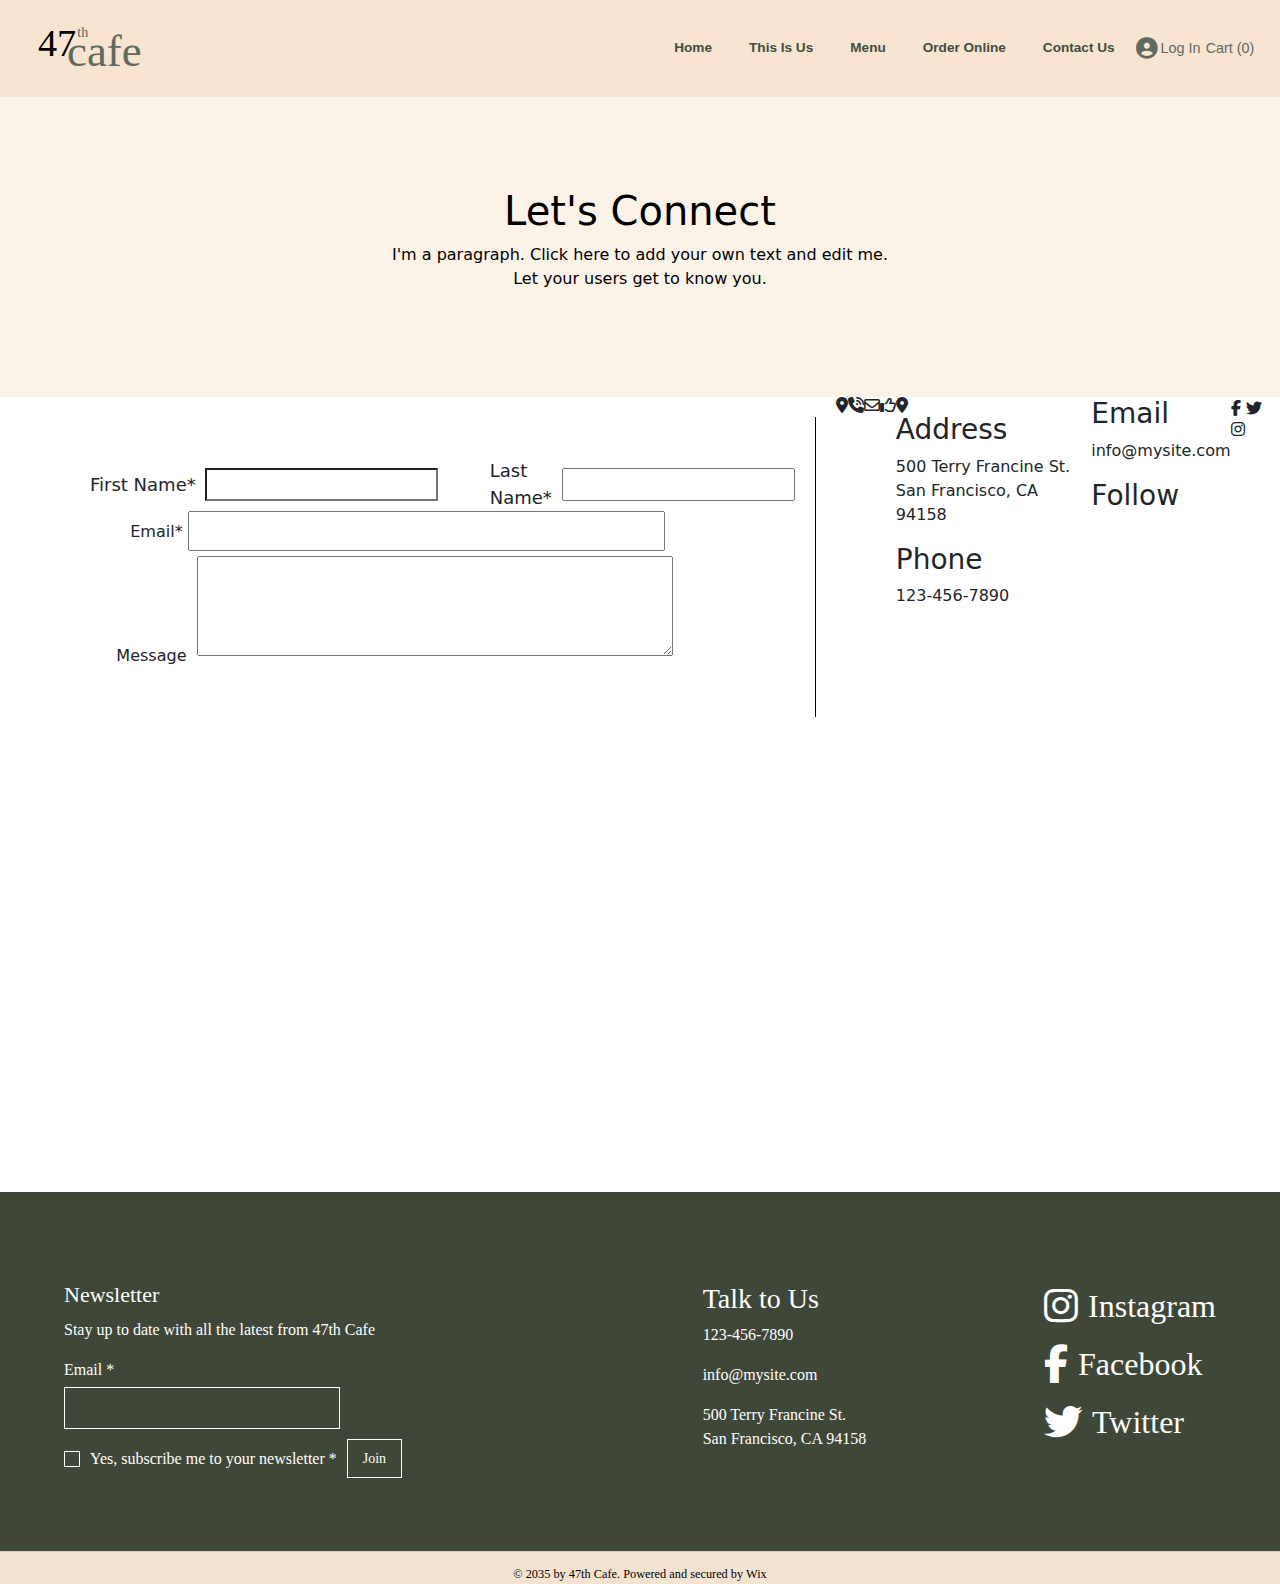
<file: enactusp2/contact2.html>
<html lang="en">
    <meta charset="UTF-8">
    <meta name="viewport" content="width=device-width, initial-scale=1.0">
    <title>47th Cafe</title>
    <link rel="stylesheet" href="https://cdn.jsdelivr.net/npm/bootstrap@5.3.0/dist/css/bootstrap.min.css">
    <link rel="stylesheet" href="https://cdnjs.cloudflare.com/ajax/libs/font-awesome/6.4.2/css/all.min.css">
    <link rel="stylesheet" href="contact2.css">
    <!---------------- Header-------- ---------->
    <head>
    <nav class="custom-navbar d-flex align-items-center justify-content-between">
        <a href="#" class="logo d-flex align-items-start">
            <span class="forty-seven">47</span>
            <span class="th">th</span>
            <span class="cafe">cafe</span>
        </a>
        <ul class="nav">
            <li class="nav-item"><a href="#" class="nav-link">Home</a></li>
            <li class="nav-item"><a href="#" class="nav-link">This Is Us</a></li>
            <li class="nav-item"><a href="#" class="nav-link">Menu</a></li>
            <li class="nav-item"><a href="#" class="nav-link">Order Online</a></li>
            <li class="nav-item"><a href="#" class="nav-link">Contact Us</a></li>
        </ul>
        <div class="right-section d-flex align-items-center">
            <a href="#" class="log-in">
                <i class="fa-solid fa-circle-user"></i>Log In
            </a>
            <a href="#" class="cart">Cart (0)</a>
        </div>
    </nav>
</head>
<!---------------- ///Header-------- ---------->
<body>
  <section class="visit-section">
   <div class="contact-title">
    <h1>Let's Connect</h1>

    <div class="info-container">
        <div class="info">
          <p class="fw-normal">I'm a paragraph. Click here to add your own text and edit me.<br>
            Let your users get to know you.</p>
        </div>
    </div>
  </div>

</section>



<!-- <div class="container">
  <div class="row">
    <div class="col-3">
      <div class="input-group">
        <label for="first-name">First Name*</label>
        <input type="text" id="first-name" name="first-name" required>
      </div>  
    </div>
    <div class="col-3">
      <div class="input-last">
        <label for="last-name">Last Name*</label>
        <input type="text" id="last-name" name="last-name" required>
      </div>
    </div>
    <div class="col-3"> </div>
    <div class="col-3"></div>
  </div>
</div> -->
<div class="">
  <div class=""> 
    <div class="d-flex justify-content-around">
      <form> 
      <div class="d-flex justify-content-center"> 
        <div class="input-group">
          <label for="first-name">First Name*</label>
          <input type="text" id="first-name" name="first-name" required class="">
        </div>
        <div class="input-last">
          <label for="last-name">Last Name*</label>
          <input type="text" id="last-name" name="last-name" required class="">
        </div>

      </div>
      <div class="input-group2 text-center">
      <div>
        <label for="email">Email*</label>
        <input class="emal" type="email" id="email" name="email" required>
      </div>
      <div>
        <label for="message">Message</label>
      <textarea id="message" name="message" class="message emal2"></textarea>
      </div>
      </div>
    
      </form>
      <div class="vertical-line"></div>

      <div class="icon-location">
        <i class="fa-solid fa-location-dot"></i>
      </div>
      
      <div class="icon-phone">
        <i class="fa-solid fa-phone-volume"></i>
      </div>
      
      <div class= "icon-email">
        <i class="fa-regular fa-envelope"></i>
      </div>
      
      <div class="icon-like"> 
        <i class="fa-regular fa-thumbs-up"></i>
      </div>
          
      <div class="top">
        <div class="icon-location">
          <i class="fa-solid fa-location-dot"></i>
        </div>
        
      
        <div class="address">
         <h3>Address</h3>
          <p>500 Terry Francine St.<br> San Francisco, CA 94158</p>
        </div>
      
         <div class="phone"> 
          <h3>Phone</h3>
          <p>123-456-7890</p>
        </div>
       </div>
       
      <div class="bottom"> 
         <div class="email"> 
          <h3>Email</h3>
          <p>info@mysite.com</p>
         </div>
        <div class="Follow"> 
          <h3>Follow</h3>
        </div>
      </div>
      
      <div class="icons-3">
        <i class="fa-brands fa-facebook-f"></i>
        <i class="fa-brands fa-twitter"></i>
        <i class="fa-brands fa-instagram"></i>
      </div>
    </div>
  </div>
</div>
 


<iframe 
        src="https://www.google.com/maps/embed?pb=!1m18!1m12!1m3!1d3151.8354345093703!2d144.95373631550434!3d-37.8162797420215!2m3!1f0!2f0!3f0!3m2!1i1024!2i768!4f13.1!3m3!1m2!1s0x6ad642af0f11fd81%3A0xf0727e3768b37a99!2z2KzZhdi52Kkg2KfZhNio2KfZhtmI!5e0!3m2!1sar!2seg!4v1613941332266!5m2!1sar!2seg" 
        width="100%" 
        height="450" 
        style="border:0; margin-bottom: 5px;" 
        allowfullscreen="" 
        loading="lazy">
    </iframe>



        <!---------------- footer-------- ---------->
        <footer class="footer">
          <div class="footer-container">
              <div class="newsletter">
                  <h3>Newsletter</h3>
                  <p>Stay up to date with all the latest from 47th Cafe</p>
                  <form>
                      <label for="email" class="email-label">Email *</label>
                      <input type="email" id="email" name="email" required>
                      <div class="checkbox-container">
                          <input type="checkbox" id="subscribe" name="subscribe">
                          <label for="subscribe">Yes, subscribe me to your newsletter *</label>
                          <button type="submit" class="join-btn">Join</button>
                      </div>
                  </form>
              </div>
              <div class="contact">
                  <h3>Talk to Us</h3>
                  <p>123-456-7890</p>
                  <p>info@mysite.com</p>
                  <p>500 Terry Francine St.<br>San Francisco, CA 94158</p>
              </div>
              <div class="social">
                  <a href="https://instagram.com" target="_blank">
                      <i class="fab fa-instagram"></i> Instagram
                  </a>
                  <a href="https://facebook.com" target="_blank">
                      <i class="fab fa-facebook-f"></i> Facebook
                  </a>
                  <a href="https://twitter.com" target="_blank">
                      <i class="fab fa-twitter"></i> Twitter
                  </a>
              </div>
          </div>
          <div class="footer-bottom">
              <p>© 2035 by 47th Cafe. Powered and secured by <a href="https://www.wix.com/">Wix</a></p>
          </div>
      </footer>
       <!---------------- ///footer-------- ---------->


</body>
</html>
</file>
<file: contact2.css>
/************ Header *************/
.custom-navbar {
    background-color: #f7e5d2;
    padding: 15px 2%;
    display: flex;
    align-items: center;
    justify-content: space-between;
    font-family: Arial, Helvetica, sans-serif;
}

.logo {
    text-decoration: none;
    display: flex;
    align-items: flex-start;
    position: relative;
    margin-left: 1%;
    font-family: 'Times New Roman', Times, serif;
}

.forty-seven {
    font-size: 239%;
    font-weight: 500;
    color: black;
    position: relative;
    top: -10%;
}

.th {
    font-size: 88%;
    font-weight: 400;
    position: absolute;
    top: 10%;
    left: 35%;
    color: #60695D;
}

.cafe {
    font-size: 280%;
    font-weight: 400;
    color: #60695D;
    margin-left: -8%;
    position: relative;
    top: 3px;
}

.nav {
    list-style: none;
    padding: 0;
    margin: 0;
    display: flex;
    align-items: center;
    gap: 5px;
    margin-left: auto;
}

.nav-item {
    margin: 0;
}

.nav-link {
    font-size: 85%;
    font-weight: 600;
    color: #404d3c;
    text-decoration: none;
    transition: color 0.3s ease;
}

.nav-link:hover {
    color: #a29f90;
}

.right-section {
    display: flex;
    align-items: center;
    gap: 5px;
}

.log-in {
    font-size: 90%;
    color: #60695d;
    text-decoration: none;
    display: flex;
    align-items: center;
    font-weight: 400;
    margin-left: 5px;
}

.log-in i {
    font-size: 150%;
    color: #60695d;
    margin-right: 3px;
}

.log-in:hover {
    color: #a29f90;
}

.cart {
    font-size: 90%;
    color: #60695d;
    text-decoration: none;
    font-weight: 400;
}

.cart:hover {
    color: #a29f90;
}
/************ /////Header *************/

.visit-section {
  background-color: #fbf2e8;
  padding-top: 90px;
  padding-bottom: 90px;
  text-align: center;
  color: black;
}
 
.lets-conect{ 
  font-family: Arial;
  font-size: 120px;
  color: black;
  font-weight: bold;
  text-align: center;
}

.contact-title{ 
  font-weight: bold; 
}

.form-container { 
   font-size: large;
   display: flex;
   align-items: center;
   margin-top: 60px;
   margin-bottom: 0px;
   margin-left: 90px;
   gap: 10px;
   
}

.info{
    margin-left: 0px;
    margin-right: 0px;
}
 
.main{
    display: flex;
    flex-direction: row;
    justify-content: space-evenly;
}
  .send-button { 
    padding-left: 170px;
    padding-right: 170px;
    background-color: #60695D;
    padding-top: 6px;
    padding-bottom: 6px;
    border: 0px;
    text-align: center;
    color: white;
    margin-bottom: 0px;
    margin-top: 10px;
    margin-left: 0px;
  }

  .divider {
    height: 60px;
    width: 1px;
    background-color: black;
  }

  .input-group{
    font-size: large;
    display: flex;
    align-items: center;
    margin-top: 60px;
    margin-bottom: 0px;
    margin-left: 90px;
    gap: 10px;
  }
  .fw-normal{
    text-align: center;
  }
   .form { 
    width: 300px;
    margin-left: 70px;
    display: flex;
    flex-direction: column;
   }
   
   .input-last{
    font-size: large;
    display: flex;
    align-items: center;
    margin-top: 60px;
    margin-bottom: 0px;
    margin-left: 20px;
    gap: 10px;
   
  }


   .footer-container {
    display: flex;
    justify-content: space-between;
    flex-wrap: wrap;

}


.emal{ 
  width: 60%;
  height: 40px;
}
.emal2 { 
    width: 60%;
    height: 100px;
    margin: 5px;

  }
  .emal3{ 
    width: 40%;
    height: 40px;
  }

  .vertical-line {
    width: 1px;
    height: 300px;
    background-color: black;
    margin: 20px;
  }


  /************ footer *************/
.footer {
    background-color: #3f4739;
    padding: 7% 5%;
    color: white;
    font-family: 'Times New Roman', Times, serif;
    position: relative;
}

.footer-container {
    display: flex;
    justify-content: space-between;
    flex-wrap: wrap;
}

.newsletter {
    width: 40%;
    text-align: left;
}

.newsletter h3 {
    font-size: 22px;
    margin-bottom: 10px;
}

.email-label {
    display: block;
    margin-bottom: 5px;
}

.newsletter input[type="email"] {
    width: 60%;
    padding: 8px;
    border: 1px solid white;
    background: transparent;
    color: white;
    outline: none;
}

.newsletter input[type="email"]:hover,
.newsletter input[type="email"]:focus {
    background: #868e83;
    color: white;
}

.checkbox-container {
    display: flex;
    align-items: center;
    margin-top: 10px;
    gap: 10px;
}

.checkbox-container input[type="checkbox"] {
    width: 16px;
    height: 16px;
    border: 1px solid white;
    background: transparent;
    cursor: pointer;
    position: relative;
    appearance: none;
}

.checkbox-container input[type="checkbox"]:checked {
    background: transparent;
}

.checkbox-container input[type="checkbox"]:checked::after {
    content: "✓";
    font-size: 12px;
    color: #ffffff;
    position: absolute;
    left: 3px;
    top: -1px;
}

.join-btn {
    background: transparent;
    border: 1px solid white;
    color: white;
    padding: 8px 15px;
    font-size: 14px;
    cursor: pointer;
    transition: 0.3s ease;
}

.join-btn:hover {
    background: #868e83;
    color: white;
}


.social {
    text-align: right;
}

.social a {
    display: flex;
    align-items: center;
    gap: 10px;
    color: white;
    font-size: 200%;
    margin-bottom: 10px;
    text-decoration: none;
    transition: transform 0.3s ease, color 0.3s ease;
}

.social a:hover {
    color: navajowhite;
    transform: scale(1.2);
}

.social i {
    font-size: 120%;
    transition: transform 0.3s ease;
}

.social a:hover i {
    transform: rotate(10deg) scale(1.3);
}


.footer-bottom {
    width: 100%;
    height: 33px;
    background-color: #f4e3d0;
    text-align: center;
    padding: 1% 0;
    font-size: 77%;
    color: black;
    font-family: 'Times New Roman', Times, serif;
    border-top: 1px solid rgba(0, 0, 0, 0.1);
    position: absolute;
    bottom: 0;
    left: 0;
}

.footer-bottom a {
    text-decoration: none;
    color: black;
}
.footer-bottom a:hover  {
    text-decoration: underline;
    color: black;
}
/************ ////footer *************/


/* Responsive Design */

/* Mobile devices (max-width: 768px) */
@media (max-width: 768px) {
    .custom-navbar {
        flex-direction: column;
        padding: 10px;
    }

    .nav {
        flex-direction: column;
        gap: 10px;
        text-align: center;
    }

    .right-section {
        flex-direction: column;
        gap: 10px;
        margin-top: 10px;
    }

    .logo {
        margin-left: 0;
        text-align: center;
    }

    .menu-section {
        padding: 30px 10px;
    }

    .menu-tabs {
        justify-content: center;
        padding: 10px;
    }

    .menu-wrapper {
        width: 100%;
        padding: 10px;
    }

    .menu-grid {
        flex-direction: column;
        align-items: center;
    }

    .menu-card {
        width: 90%;
    }

    .visit-section {
        padding: 50px 10px;
    }

    .lets-conect {
        font-size: 60px;
    }

    .main {
        flex-direction: column;
        align-items: center;
    }

    .form-container,
    .input-group,
    .input-last {
        flex-direction: column;
        align-items: center;
        margin-left: 0;
    }

    .form {
        width: 100%;
        margin-left: 0;
    }

    .send-button {
        width: 100%;
        padding: 10px;
    }

    .footer-container {
        flex-direction: column;
        text-align: center;
        gap: 20px;
    }

    .newsletter,
    .social {
        width: 100%;
        text-align: center;
    }

    .social a {
        justify-content: center;
    }

    .footer-bottom {
        position: relative;
        padding: 10px;
    }
}

/* Tablets (768px - 1024px) */
@media (max-width: 1024px) {
    .menu-grid {
        flex-wrap: wrap;
        justify-content: center;
    }

    .menu-card {
        width: 45%;
    }

    .lets-conect {
        font-size: 90px;
    }

    .form-container,
    .input-group,
    .input-last {
        flex-direction: column;
        align-items: center;
        margin-left: 0;
    }

    .send-button {
        width: 80%;
    }
}
</file>
<file: styles.css>
/*Header*/
body {
    margin: 0;
    padding: 0;
    font-family: 'Playfair Display', serif;
}
.custom-navbar {
    background-color: #f7e5d2;
    padding: 15px 2%;
    display: flex;
    align-items: center;
    justify-content: space-between;
    font-family: Arial, Helvetica, sans-serif;
}

.logo {
    text-decoration: none;
    display: flex;
    align-items: flex-start;
    position: relative;
    margin-left: 1%;
    font-family: 'Times New Roman', Times, serif;
}

.forty-seven {
    font-size: 239%;
    font-weight: 500;
    color: black;
    position: relative;
    top: -10%;
}

.th {
    font-size: 88%;
    font-weight: 400;
    position: absolute;
    top: 10%;
    left: 35%;
    color: #60695D;
}

.cafe {
    font-size: 280%;
    font-weight: 400;
    color: #60695D;
    margin-left: -8%;
    position: relative;
    top: 3px;
}

.nav {
    list-style: none;
    padding: 0;
    margin: 0;
    display: flex;
    align-items: center;
    gap: 5px;
    margin-left: auto;
}

.nav-item {
    margin: 0;
}

.nav-link {
    font-size: 85%;
    font-weight: 600;
    color: #404d3c;
    text-decoration: none;
    transition: color 0.3s ease;
}

.nav-link:hover {
    color: #a29f90;
}

.right-section {
    display: flex;
    align-items: center;
    gap: 5px;
}

.log-in {
    font-size: 90%;
    color: #60695d;
    text-decoration: none;
    display: flex;
    align-items: center;
    font-weight: 400;
    margin-left: 5px;
}

.log-in i {
    font-size: 150%;
    color: #60695d;
    margin-right: 3px;
}

.log-in:hover {
    color: #a29f90;
}

.cart {
    font-size: 90%;
    color: #60695d;
    text-decoration: none;
    font-weight: 400;
}

.cart:hover {
    color: #a29f90;
}
/*the end of the header*/

/*part 1/menu pink*/
.menu-section{
    background-color: #fbf2e8;
    text-align: center;
    padding: 50px 20px;
}
.menu-section h1{
    font-size: 36px;
    font-weight: bold;
    color: black;
    margin-bottom: 10px;
}
.menu-section p{
    font-size: 18px;
    color: black;
    line-height: 1.6; 
}
.menu-tabs{
    display: flex;
    justify-content: flex-end;
    background-color: white;
    padding: 15px 30px;
    border-bottom: 2px solid white;
    padding-right: 250px;
}
.tab{
    text-decoration: none;
    color: black;
    font-size: 16px;
    margin-left: 20px;
    padding-bottom: 5px;
    position: relative;
    margin: 0 20px;
    cursor: pointer;
    font-size: 16px;
}
.tab.active{
    font-weight: bold;
    border-bottom: 2px solid black;
}
/* the end of part 1/menu pink*/

/*part 2/menu bakery*/
.menu-wrapper {
    max-width: 1000px;
    margin: auto;
    background: white;
    padding: 20px;
    box-shadow: white
}
h1 {
    text-align: center;
}
.menu-category {
    margin-bottom: 20px;
    font-size: 24px;
    font-weight: 20px;
}
.menu-grid {
    display: flex;
    justify-content: space-between;
    flex-wrap: wrap;
}
.menu-card {
    width: 30%;
    border-bottom: 1px solid #ffffff;
    padding: 10px 0;
}
.menu-card p {
    margin: 0;
    color: #ffffff;
}
.price {
   color: black;
   font-size: 14px;
}
/* the end of part 2/menu bakery*/

/*part 3/menu breakfast*/
.menu-wrapper {
    max-width: 1000px;
    margin: auto;
    background: rgb(255, 254, 254);
    padding: 20px;
    box-shadow: white;
}

.h2 {
    text-align: left;
    font-weight: 20px;
    font-size: 30px;
}
.menu-category {
 font-size: 20px;
 font-weight: 20px;
 margin-bottom: 20px;
}
.menu-grid {
    display: flex;
    flex-wrap: wrap;
    justify-content: space-between;
}
.menu-card {
    width: 30%;
    border-bottom: 1px solid #fffbfb;
    padding: 10px 0;
    margin-bottom: 10px;
}
.menu-card strong{
    display: block;
    margin-bottom: 15px;
}
.menu-card p {
    margin: 0;
    color: #555;
    font-size: 14px;
}
.price {
  color: black;
  font-size: 14px;
}
/* the end of part 3/menu breakfast*/







/*footer*/
.footer {
    background-color: #3f4739;
    padding: 7% 5%;
    color: white;
    font-family: 'Times New Roman', Times, serif;
    position: relative;
}

.footer-container {
    display: flex;
    justify-content: space-between;
    flex-wrap: wrap;
}

.newsletter {
    width: 40%;
    text-align: left;
}

.newsletter h3 {
    font-size: 22px;
    margin-bottom: 10px;
}

.email-label {
    display: block;
    margin-bottom: 5px;
}

.newsletter input[type="email"] {
    width: 60%;
    padding: 8px;
    border: 1px solid white;
    background: transparent;
    color: white;
    outline: none;
}

.newsletter input[type="email"]:hover,
.newsletter input[type="email"]:focus {
    background: #868e83;
    color: white;
}

.checkbox-container {
    display: flex;
    align-items: center;
    margin-top: 10px;
    gap: 10px;
}

.checkbox-container input[type="checkbox"] {
    width: 16px;
    height: 16px;
    border: 1px solid white;
    background: transparent;
    cursor: pointer;
    position: relative;
    appearance: none;
}

.checkbox-container input[type="checkbox"]:checked {
    background: transparent;
}

.checkbox-container input[type="checkbox"]:checked::after {
    content: "✓";
    font-size: 12px;
    color: #ffffff;
    position: absolute;
    left: 3px;
    top: -1px;
}

.join-btn {
    background: transparent;
    border: 1px solid white;
    color: white;
    padding: 8px 15px;
    font-size: 14px;
    cursor: pointer;
    transition: 0.3s ease;
}

.join-btn:hover {
    background: #868e83;
    color: white;
}


.social {
    text-align: right;
}

.social a {
    display: flex;
    align-items: center;
    gap: 10px;
    color: white;
    font-size: 200%;
    margin-bottom: 10px;
    text-decoration: none;
    transition: transform 0.3s ease, color 0.3s ease;
}

.social a:hover {
    color: navajowhite;
    transform: scale(1.2);
}

.social i {
    font-size: 120%;
    transition: transform 0.3s ease;
}

.social a:hover i {
    transform: rotate(10deg) scale(1.3);
}


.footer-bottom {
    width: 100%;
    height: 33px;
    background-color: #f4e3d0;
    text-align: center;
    padding: 1% 0;
    font-size: 77%;
    color: black;
    font-family: 'Times New Roman', Times, serif;
    border-top: 1px solid rgba(0, 0, 0, 0.1);
    position: absolute;
    bottom: 0;
    left: 0;
}

.footer-bottom a {
    text-decoration: none;
    color: black;
}
.footer-bottom a:hover  {
    text-decoration: underline;
    color: black;
}


@media (max-width: 1200px) {
    .custom-navbar {
        flex-direction: column;
        text-align: center;
    }
    .nav {
        flex-direction: column;
        gap: 10px;
    }
    .right-section {
        margin-top: 10px;
    }
}

@media (max-width: 992px) { 
  
    .menu-grid {
        grid-template-columns: 1fr 1fr; 
    }
    .footer-container {
        flex-direction: column;
        text-align: center;
    }
    .newsletter, .contact, .social {
        margin-bottom: 20px;
    }
}

@media (max-width: 768px) { 
    /* Mobile View */
    .custom-navbar {
        padding: 10px;
    }
    .logo {
        flex-direction: column;
        align-items: center;
    }
    .forty-seven {
        font-size: 200%;
    }
    .th {
        font-size: 80%;
        position: relative;
        top: -10px; 
    }
    .cafe {
        font-size: 150%;
    }
    .menu-grid {
        grid-template-columns: 1fr; 
    }
    .menu-card {
        text-align: center;
    }
    .carousel-control-prev, .carousel-control-next {
        display: none; }
}

@media (max-width: 480px) { 
  
    .custom-navbar {
        flex-direction: column;
    }
    .right-section {
        flex-direction: column;
        gap: 10px;
    }
    .footer-bottom p {
        font-size: 12px;
    }
}
</file>
<file: ThisIsUs.css>
@import url('https://fonts.googleapis.com/css2?family=Poppins:ital,wght@0,100;0,200;0,300;0,400;0,500;0,600;0,700;0,800;0,900;1,100;1,200;1,300;1,400;1,500;1,600;1,700;1,800;1,900&display=swap');
*
{

    margin: 0;
    padding: 0;
    box-sizing: border-box;
    scroll-behavior: smooth;
    font-family: 'Playfair Display', serif;
 
    
}

/************ Header *************/

.custom-navbar {
    background-color: #f7e5d2;
    padding: 15px 2%;
    display: flex;
    align-items: center;
    justify-content: space-between;
    font-family: Arial, Helvetica, sans-serif;
}

.logo {
    text-decoration: none;
    display: flex;
    align-items: flex-start;
    position: relative;
    margin-left: 1%;
    font-family: 'Times New Roman', Times, serif;
}

.forty-seven {
    font-size: 239%;
    font-weight: 500;
    color: black;
    position: relative;
    top: -10%;
}

.th {
    font-size: 88%;
    font-weight: 400;
    position: absolute;
    top: 10%;
    left: 35%;
    color: #60695D;
}

.cafe {
    font-size: 280%;
    font-weight: 400;
    color: #60695D;
    margin-left: -8%;
    position: relative;
    top: 3px;
}

.nav {
    list-style: none;
    padding: 0;
    margin: 0;
    display: flex;
    align-items: center;
    gap: 5px;
    margin-left: auto;
}

.nav-item {
    margin: 0;
}

.nav-link {
    font-size: 85%;
    font-weight: 600;
    color: #404d3c;
    text-decoration: none;
    transition: color 0.3s ease;
}

.nav-link:hover {
    color: #a29f90;
}

.right-section {
    display: flex;
    align-items: center;
    gap: 5px;
}

.log-in {
    font-size: 90%;
    color: #60695d;
    text-decoration: none;
    display: flex;
    align-items: center;
    font-weight: 400;
    margin-left: 5px;
}

.log-in i {
    font-size: 150%;
    color: #60695d;
    margin-right: 3px;
}

.log-in:hover {
    color: #a29f90;
}

.cart {
    font-size: 90%;
    color: #60695d;
    text-decoration: none;
    font-weight: 400;
}

.cart:hover {
    color: #a29f90;
}
/************ /////Header *************/
.center-paragraph{
   
   
    text-align: center;
    vertical-align: baseline;
    font-family: 'Times New Roman', Times, serif;
    background-color:#fbf2e8;
    padding-top: 10px;
    padding-bottom: 10px;
}

.description{
    text-align: center;
    padding-left: 330px;
    padding-right: 360px;
    margin: 10px;
    border-width: 10px;
    margin-bottom: 30px;
    background-color:#fbf2e8  ;
}
.egg-section {
    display: flex;
    align-items: center;
    justify-content: space-between;
    padding: 0;
}
.image-content {
    width: 50%;
}

.image-content img {
    width: 90%;
    display: block;
}

.text-content {
    width: 50%;
    padding: 50px;
    
    
}

.text-content h2 {
    font-size: 50px;
    font-weight: bold;
}

.text-content h3 {
    font-size: 22px;
    margin-bottom: 15px;
}

.text-content p {
    font-size: 16px;
    line-height: 1.5;
    margin-bottom: 20px;
}

.view-menu  {
    display: inline-block;
    border: 1px solid black;
    padding: 10px 20px;
    text-decoration: none;
    color: black;
    font-size: 16px;
    transition: background-color 0.3s ease, color 0.3s ease;
}

.view-menu:hover {
    background-color: #404D3C;
    color: white;
}

.middle {
    background-color: #60695d;
    color: white;
    text-align: center;
    font-family: 'Franklin Gothic Medium', 'Arial Narrow', Arial, sans-serif ;
    justify-content: center;
    padding-bottom: 10px;
    padding-top: 10px;

}


/************ footer *************/
.footer {
    background-color: #3f4739;
    padding: 7% 5%;
    color: white;
    font-family: 'Times New Roman', Times, serif;
    position: relative;
}

.footer-container {
    display: flex;
    justify-content: space-between;
    flex-wrap: wrap;
}

.newsletter {
    width: 40%;
    text-align: left;
}

.newsletter h3 {
    font-size: 22px;
    margin-bottom: 10px;
}

.email-label {
    display: block;
    margin-bottom: 5px;
}

.newsletter input[type="email"] {
    width: 60%;
    padding: 8px;
    border: 1px solid white;
    background: transparent;
    color: white;
    outline: none;
}

.newsletter input[type="email"]:hover,
.newsletter input[type="email"]:focus {
    background: #868e83;
    color: white;
}

.checkbox-container {
    display: flex;
    align-items: center;
    margin-top: 10px;
    gap: 10px;
}

.checkbox-container input[type="checkbox"] {
    width: 16px;
    height: 16px;
    border: 1px solid white;
    background: transparent;
    cursor: pointer;
    position: relative;
    appearance: none;
}

.checkbox-container input[type="checkbox"]:checked {
    background: transparent;
}

.checkbox-container input[type="checkbox"]:checked::after {
    content: "✓";
    font-size: 12px;
    color: #ffffff;
    position: absolute;
    left: 3px;
    top: -1px;
}

.join-btn {
    background: transparent;
    border: 1px solid white;
    color: white;
    padding: 8px 15px;
    font-size: 14px;
    cursor: pointer;
    transition: 0.3s ease;
}

.join-btn:hover {
    background: #868e83;
    color: white;
}


.social {
    text-align: right;
}

.social a {
    display: flex;
    align-items: center;
    gap: 10px;
    color: white;
    font-size: 200%;
    margin-bottom: 10px;
    text-decoration: none;
    transition: transform 0.3s ease, color 0.3s ease;
}

.social a:hover {
    color: navajowhite;
    transform: scale(1.2);
}

.social i {
    font-size: 120%;
    transition: transform 0.3s ease;
}

.social a:hover i {
    transform: rotate(10deg) scale(1.3);
}


.footer-bottom {
    width: 100%;
    height: 33px;
    background-color: #f4e3d0;
    text-align: center;
    padding: 1% 0;
    font-size: 77%;
    color: black;
    font-family: 'Times New Roman', Times, serif;
    border-top: 1px solid rgba(0, 0, 0, 0.1);
    position: absolute;
    bottom: 0;
    left: 0;
}

.footer-bottom a {
    text-decoration: none;
    color: black;
}
.footer-bottom a:hover  {
    text-decoration: underline;
    color: black;
}

@media (max-width: 768px) {
    .custom-navbar {
        flex-direction: column;
        padding: 10px;
    }

    .nav {
        flex-direction: column;
        gap: 10px;
        text-align: center;
    }

    .right-section {
        flex-direction: column;
        gap: 10px;
        margin-top: 10px;
    }

    .logo {
        margin-left: 0;
        text-align: center;
    }

    .center-paragraph {
        padding: 10px;
    }

    .description {
        padding-left: 10%;
        padding-right: 10%;
    }

    .egg-section {
        flex-direction: column;
        align-items: center;
        text-align: center;
    }

    .image-content {
        width: 100%;
    }

    .text-content {
        width: 100%;
        padding: 20px;
    }

    .middle {
        padding: 20px;
    }

    .footer-container {
        flex-direction: column;
        text-align: center;
        gap: 20px;
    }

    .newsletter,
    .social {
        width: 100%;
        text-align: center;
    }

    .social a {
        justify-content: center;
    }

    .footer-bottom {
        position: relative;
        padding: 10px;
    }
}

@media (max-width: 1024px) {
    .egg-section {
        flex-wrap: wrap;
        justify-content: center;
    }

    .text-content {
        padding: 30px;
    }

    .middle {
        font-size: 90%;
    }

    .footer-container {
        flex-wrap: wrap;
        justify-content: center;
    }
}
</file>
<file: cafe/styles.css>
/*Header*/
body {
    margin: 0;
    padding: 0;
    font-family: 'Playfair Display', serif;
}
.custom-navbar {
    background-color: #f7e5d2;
    padding: 15px 2%;
    display: flex;
    align-items: center;
    justify-content: space-between;
    font-family: Arial, Helvetica, sans-serif;
}

.logo {
    text-decoration: none;
    display: flex;
    align-items: flex-start;
    position: relative;
    margin-left: 1%;
    font-family: 'Times New Roman', Times, serif;
}

.forty-seven {
    font-size: 239%;
    font-weight: 500;
    color: black;
    position: relative;
    top: -10%;
}

.th {
    font-size: 88%;
    font-weight: 400;
    position: absolute;
    top: 10%;
    left: 35%;
    color: #60695D;
}

.cafe {
    font-size: 280%;
    font-weight: 400;
    color: #60695D;
    margin-left: -8%;
    position: relative;
    top: 3px;
}

.nav {
    list-style: none;
    padding: 0;
    margin: 0;
    display: flex;
    align-items: center;
    gap: 5px;
    margin-left: auto;
}

.nav-item {
    margin: 0;
}

.nav-link {
    font-size: 85%;
    font-weight: 600;
    color: #404d3c;
    text-decoration: none;
    transition: color 0.3s ease;
}

.nav-link:hover {
    color: #a29f90;
}

.right-section {
    display: flex;
    align-items: center;
    gap: 5px;
}

.log-in {
    font-size: 90%;
    color: #60695d;
    text-decoration: none;
    display: flex;
    align-items: center;
    font-weight: 400;
    margin-left: 5px;
}

.log-in i {
    font-size: 150%;
    color: #60695d;
    margin-right: 3px;
}

.log-in:hover {
    color: #a29f90;
}

.cart {
    font-size: 90%;
    color: #60695d;
    text-decoration: none;
    font-weight: 400;
}

.cart:hover {
    color: #a29f90;
}
/*the end of the header*/

/*part 1/menu pink*/
.menu-section{
    background-color: #fbf2e8;
    text-align: center;
    padding: 50px 20px;
}
.menu-section h1{
    font-size: 36px;
    font-weight: bold;
    color: black;
    margin-bottom: 10px;
}
.menu-section p{
    font-size: 18px;
    color: black;
    line-height: 1.6; 
}
.menu-tabs{
    display: flex;
    justify-content: flex-end;
    background-color: white;
    padding: 15px 30px;
    border-bottom: 2px solid white;
    padding-right: 250px;
}
.tab{
    text-decoration: none;
    color: black;
    font-size: 16px;
    margin-left: 20px;
    padding-bottom: 5px;
    position: relative;
    margin: 0 20px;
    cursor: pointer;
    font-size: 16px;
}
.tab.active{
    font-weight: bold;
    border-bottom: 2px solid black;
}
/* the end of part 1/menu pink*/

/*part 2/menu bakery*/
.menu-wrapper {
    max-width: 1000px;
    margin: auto;
    background: white;
    padding: 20px;
    box-shadow: white
}
h1 {
    text-align: center;
}
.menu-category {
    margin-bottom: 20px;
    font-size: 24px;
    font-weight: 20px;
}
.menu-grid {
    display: flex;
    justify-content: space-between;
    flex-wrap: wrap;
}
.menu-card {
    width: 30%;
    border-bottom: 1px solid #ffffff;
    padding: 10px 0;
}
.menu-card p {
    margin: 0;
    color: #ffffff;
}
.price {
   color: black;
   font-size: 14px;
}
/* the end of part 2/menu bakery*/

/*part 3/menu breakfast*/
.menu-wrapper {
    max-width: 1000px;
    margin: auto;
    background: rgb(255, 254, 254);
    padding: 20px;
    box-shadow: white;
}

.h2 {
    text-align: left;
    font-weight: 20px;
    font-size: 30px;
}
.menu-category {
 font-size: 20px;
 font-weight: 20px;
 margin-bottom: 20px;
}
.menu-grid {
    display: flex;
    flex-wrap: wrap;
    justify-content: space-between;
}
.menu-card {
    width: 30%;
    border-bottom: 1px solid #fffbfb;
    padding: 10px 0;
    margin-bottom: 10px;
}
.menu-card strong{
    display: block;
    margin-bottom: 15px;
}
.menu-card p {
    margin: 0;
    color: #555;
    font-size: 14px;
}
.price {
  color: black;
  font-size: 14px;
}
/* the end of part 3/menu breakfast*/







/*footer*/
.footer {
    background-color: #3f4739;
    padding: 7% 5%;
    color: white;
    font-family: 'Times New Roman', Times, serif;
    position: relative;
}

.footer-container {
    display: flex;
    justify-content: space-between;
    flex-wrap: wrap;
}

.newsletter {
    width: 40%;
    text-align: left;
}

.newsletter h3 {
    font-size: 22px;
    margin-bottom: 10px;
}

.email-label {
    display: block;
    margin-bottom: 5px;
}

.newsletter input[type="email"] {
    width: 60%;
    padding: 8px;
    border: 1px solid white;
    background: transparent;
    color: white;
    outline: none;
}

.newsletter input[type="email"]:hover,
.newsletter input[type="email"]:focus {
    background: #868e83;
    color: white;
}

.checkbox-container {
    display: flex;
    align-items: center;
    margin-top: 10px;
    gap: 10px;
}

.checkbox-container input[type="checkbox"] {
    width: 16px;
    height: 16px;
    border: 1px solid white;
    background: transparent;
    cursor: pointer;
    position: relative;
    appearance: none;
}

.checkbox-container input[type="checkbox"]:checked {
    background: transparent;
}

.checkbox-container input[type="checkbox"]:checked::after {
    content: "✓";
    font-size: 12px;
    color: #ffffff;
    position: absolute;
    left: 3px;
    top: -1px;
}

.join-btn {
    background: transparent;
    border: 1px solid white;
    color: white;
    padding: 8px 15px;
    font-size: 14px;
    cursor: pointer;
    transition: 0.3s ease;
}

.join-btn:hover {
    background: #868e83;
    color: white;
}


.social {
    text-align: right;
}

.social a {
    display: flex;
    align-items: center;
    gap: 10px;
    color: white;
    font-size: 200%;
    margin-bottom: 10px;
    text-decoration: none;
    transition: transform 0.3s ease, color 0.3s ease;
}

.social a:hover {
    color: navajowhite;
    transform: scale(1.2);
}

.social i {
    font-size: 120%;
    transition: transform 0.3s ease;
}

.social a:hover i {
    transform: rotate(10deg) scale(1.3);
}


.footer-bottom {
    width: 100%;
    height: 33px;
    background-color: #f4e3d0;
    text-align: center;
    padding: 1% 0;
    font-size: 77%;
    color: black;
    font-family: 'Times New Roman', Times, serif;
    border-top: 1px solid rgba(0, 0, 0, 0.1);
    position: absolute;
    bottom: 0;
    left: 0;
}

.footer-bottom a {
    text-decoration: none;
    color: black;
}
.footer-bottom a:hover  {
    text-decoration: underline;
    color: black;
}
/* the end of footer*/
</file>
<file: enactusp2/contact2.css>
/************ Header *************/
.custom-navbar {
    background-color: #f7e5d2;
    padding: 15px 2%;
    display: flex;
    align-items: center;
    justify-content: space-between;
    font-family: Arial, Helvetica, sans-serif;
}

.logo {
    text-decoration: none;
    display: flex;
    align-items: flex-start;
    position: relative;
    margin-left: 1%;
    font-family: 'Times New Roman', Times, serif;
}

.forty-seven {
    font-size: 239%;
    font-weight: 500;
    color: black;
    position: relative;
    top: -10%;
}

.th {
    font-size: 88%;
    font-weight: 400;
    position: absolute;
    top: 10%;
    left: 35%;
    color: #60695D;
}

.cafe {
    font-size: 280%;
    font-weight: 400;
    color: #60695D;
    margin-left: -8%;
    position: relative;
    top: 3px;
}

.nav {
    list-style: none;
    padding: 0;
    margin: 0;
    display: flex;
    align-items: center;
    gap: 5px;
    margin-left: auto;
}

.nav-item {
    margin: 0;
}

.nav-link {
    font-size: 85%;
    font-weight: 600;
    color: #404d3c;
    text-decoration: none;
    transition: color 0.3s ease;
}

.nav-link:hover {
    color: #a29f90;
}

.right-section {
    display: flex;
    align-items: center;
    gap: 5px;
}

.log-in {
    font-size: 90%;
    color: #60695d;
    text-decoration: none;
    display: flex;
    align-items: center;
    font-weight: 400;
    margin-left: 5px;
}

.log-in i {
    font-size: 150%;
    color: #60695d;
    margin-right: 3px;
}

.log-in:hover {
    color: #a29f90;
}

.cart {
    font-size: 90%;
    color: #60695d;
    text-decoration: none;
    font-weight: 400;
}

.cart:hover {
    color: #a29f90;
}
/************ /////Header *************/

.visit-section {
  background-color: #fbf2e8;
  padding-top: 90px;
  padding-bottom: 90px;
  text-align: center;
  color: black;
}
 
.lets-conect{ 
  font-family: Arial;
  font-size: 120px;
  color: black;
  font-weight: bold;
  text-align: center;
}

.contact-title{ 
  font-weight: bold; 
}

.form-container { 
   font-size: large;
   display: flex;
   align-items: center;
   margin-top: 60px;
   margin-bottom: 0px;
   margin-left: 90px;
   gap: 10px;
   
}

.info{
    margin-left: 0px;
    margin-right: 0px;
}
 
.main{
    display: flex;
    flex-direction: row;
    justify-content: space-evenly;
}
  .send-button { 
    padding-left: 170px;
    padding-right: 170px;
    background-color: #60695D;
    padding-top: 6px;
    padding-bottom: 6px;
    border: 0px;
    text-align: center;
    color: white;
    margin-bottom: 0px;
    margin-top: 10px;
    margin-left: 0px;
  }

  .divider {
    height: 60px;
    width: 1px;
    background-color: black;
  }

  .input-group{
    font-size: large;
    display: flex;
    align-items: center;
    margin-top: 60px;
    margin-bottom: 0px;
    margin-left: 90px;
    gap: 10px;
  }
  .fw-normal{
    text-align: center;
  }
   .form { 
    width: 300px;
    margin-left: 70px;
    display: flex;
    flex-direction: column;
   }
   
   .input-last{
    font-size: large;
    display: flex;
    align-items: center;
    margin-top: 60px;
    margin-bottom: 0px;
    margin-left: 20px;
    gap: 10px;
   
  }


   .footer-container {
    display: flex;
    justify-content: space-between;
    flex-wrap: wrap;

}


.emal{ 
  width: 60%;
  height: 40px;
}
.emal2 { 
    width: 60%;
    height: 100px;
    margin: 5px;

  }
  .emal3{ 
    width: 40%;
    height: 40px;
  }

  .vertical-line {
    width: 1px;
    height: 300px;
    background-color: black;
    margin: 20px;
  }


  /************ footer *************/
.footer {
    background-color: #3f4739;
    padding: 7% 5%;
    color: white;
    font-family: 'Times New Roman', Times, serif;
    position: relative;
}

.footer-container {
    display: flex;
    justify-content: space-between;
    flex-wrap: wrap;
}

.newsletter {
    width: 40%;
    text-align: left;
}

.newsletter h3 {
    font-size: 22px;
    margin-bottom: 10px;
}

.email-label {
    display: block;
    margin-bottom: 5px;
}

.newsletter input[type="email"] {
    width: 60%;
    padding: 8px;
    border: 1px solid white;
    background: transparent;
    color: white;
    outline: none;
}

.newsletter input[type="email"]:hover,
.newsletter input[type="email"]:focus {
    background: #868e83;
    color: white;
}

.checkbox-container {
    display: flex;
    align-items: center;
    margin-top: 10px;
    gap: 10px;
}

.checkbox-container input[type="checkbox"] {
    width: 16px;
    height: 16px;
    border: 1px solid white;
    background: transparent;
    cursor: pointer;
    position: relative;
    appearance: none;
}

.checkbox-container input[type="checkbox"]:checked {
    background: transparent;
}

.checkbox-container input[type="checkbox"]:checked::after {
    content: "✓";
    font-size: 12px;
    color: #ffffff;
    position: absolute;
    left: 3px;
    top: -1px;
}

.join-btn {
    background: transparent;
    border: 1px solid white;
    color: white;
    padding: 8px 15px;
    font-size: 14px;
    cursor: pointer;
    transition: 0.3s ease;
}

.join-btn:hover {
    background: #868e83;
    color: white;
}


.social {
    text-align: right;
}

.social a {
    display: flex;
    align-items: center;
    gap: 10px;
    color: white;
    font-size: 200%;
    margin-bottom: 10px;
    text-decoration: none;
    transition: transform 0.3s ease, color 0.3s ease;
}

.social a:hover {
    color: navajowhite;
    transform: scale(1.2);
}

.social i {
    font-size: 120%;
    transition: transform 0.3s ease;
}

.social a:hover i {
    transform: rotate(10deg) scale(1.3);
}


.footer-bottom {
    width: 100%;
    height: 33px;
    background-color: #f4e3d0;
    text-align: center;
    padding: 1% 0;
    font-size: 77%;
    color: black;
    font-family: 'Times New Roman', Times, serif;
    border-top: 1px solid rgba(0, 0, 0, 0.1);
    position: absolute;
    bottom: 0;
    left: 0;
}

.footer-bottom a {
    text-decoration: none;
    color: black;
}
.footer-bottom a:hover  {
    text-decoration: underline;
    color: black;
}
/************ ////footer *************/
</file>
